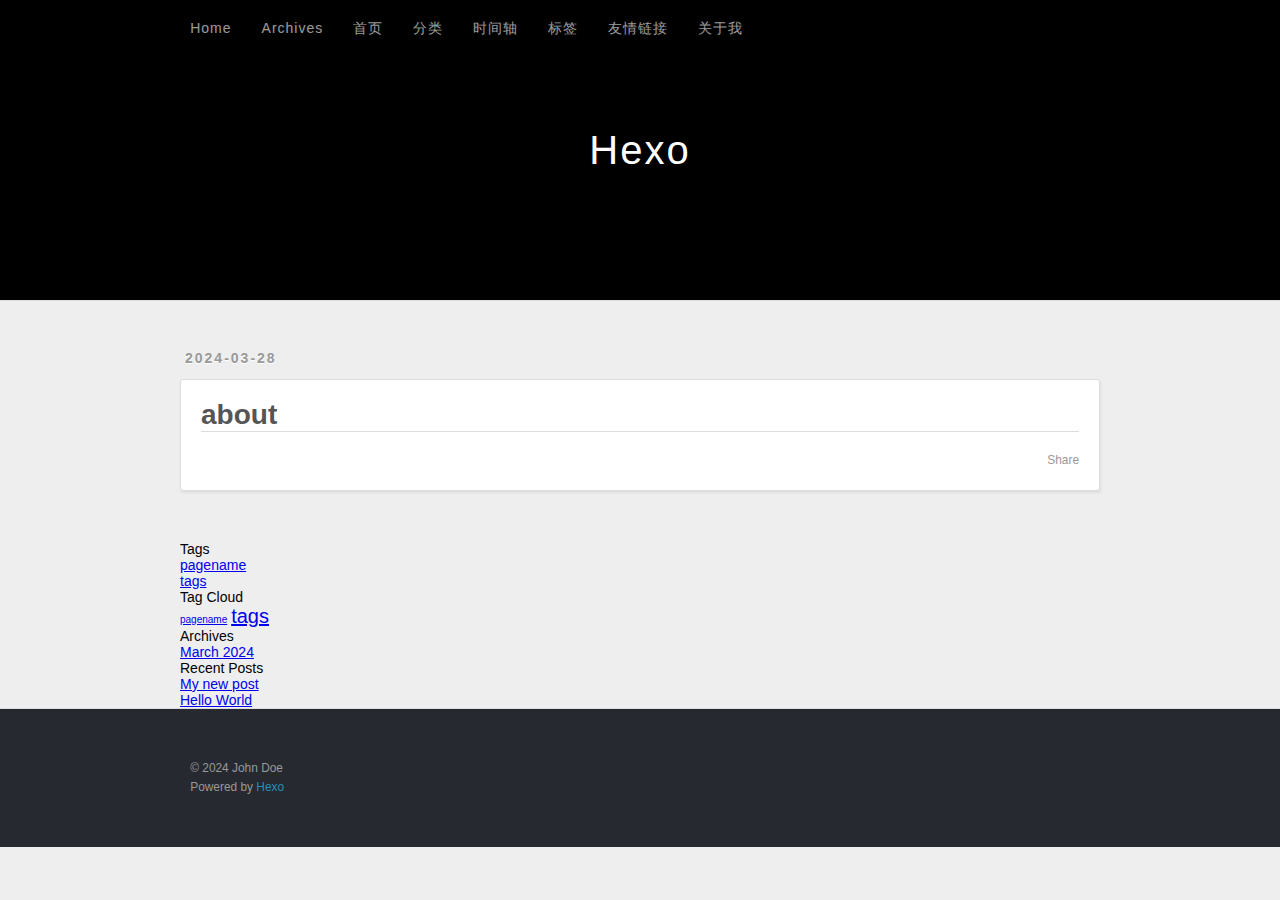
<file: about/index.html>
<!DOCTYPE html>
<html>
<head>
  <meta charset="utf-8">
  
  
  <title>about | Hexo</title>
  <meta name="viewport" content="width=device-width, initial-scale=1, shrink-to-fit=no">
  <meta property="og:type" content="website">
<meta property="og:title" content="about">
<meta property="og:url" content="http://example.com/about/index.html">
<meta property="og:site_name" content="Hexo">
<meta property="og:locale" content="en_US">
<meta property="article:published_time" content="2024-03-28T11:12:11.000Z">
<meta property="article:modified_time" content="2024-03-28T11:13:31.425Z">
<meta property="article:author" content="John Doe">
<meta name="twitter:card" content="summary">
  
    <link rel="alternate" href="/atom.xml" title="Hexo" type="application/atom+xml">
  
  
    <link rel="shortcut icon" href="/favicon.png">
  
  
  
<link rel="stylesheet" href="/css/style.css">

  
    
<link rel="stylesheet" href="/fancybox/jquery.fancybox.min.css">

  
  
<meta name="generator" content="Hexo 7.1.1"></head>

<body>
  <div id="container">
    <div id="wrap">
      <header id="header">
  <div id="banner"></div>
  <div id="header-outer" class="outer">
    <div id="header-title" class="inner">
      <h1 id="logo-wrap">
        <a href="/" id="logo">Hexo</a>
      </h1>
      
    </div>
    <div id="header-inner" class="inner">
      <nav id="main-nav">
        <a id="main-nav-toggle" class="nav-icon"><span class="fa fa-bars"></span></a>
        
          <a class="main-nav-link" href="/">Home</a>
        
          <a class="main-nav-link" href="/archives">Archives</a>
        
          <a class="main-nav-link" href="/%20%7C%7C%20fas%20fas%20fa-home">首页</a>
        
          <a class="main-nav-link" href="/categories/%20%7C%7C%20fas%20fa-folder-open">分类</a>
        
          <a class="main-nav-link" href="/archives/%20%7C%7C%20fas%20fa-archive">时间轴</a>
        
          <a class="main-nav-link" href="/tags/%20%7C%7C%20fas%20fa-tags">标签</a>
        
          <a class="main-nav-link" href="/link/%20%7C%7C%20fas%20fa-link">友情链接</a>
        
          <a class="main-nav-link" href="/about/%20%7C%7C%20fas%20fa-heart">关于我</a>
        
      </nav>
      <nav id="sub-nav">
        
        
          <a class="nav-icon" href="/atom.xml" title="RSS Feed"><span class="fa fa-rss"></span></a>
        
        <a class="nav-icon nav-search-btn" title="Search"><span class="fa fa-search"></span></a>
      </nav>
      <div id="search-form-wrap">
        <form action="//google.com/search" method="get" accept-charset="UTF-8" class="search-form"><input type="search" name="q" class="search-form-input" placeholder="Search"><button type="submit" class="search-form-submit">&#xF002;</button><input type="hidden" name="sitesearch" value="http://example.com"></form>
      </div>
    </div>
  </div>
</header>

      <div class="outer">
        <section id="main"><article id="page-" class="h-entry article article-type-page" itemprop="blogPost" itemscope itemtype="https://schema.org/BlogPosting">
  <div class="article-meta">
    <a href="/about/index.html" class="article-date">
  <time class="dt-published" datetime="2024-03-28T11:12:11.000Z" itemprop="datePublished">2024-03-28</time>
</a>
    
  </div>
  <div class="article-inner">
    
    
      <header class="article-header">
        
  
    <h1 class="p-name article-title" itemprop="headline name">
      about
    </h1>
  

      </header>
    
    <div class="e-content article-entry" itemprop="articleBody">
      
        
      
    </div>
    <footer class="article-footer">
      <a data-url="http://example.com/about/index.html" data-id="club4xz7o0000z03ibm253ydk" data-title="about" class="article-share-link"><span class="fa fa-share">Share</span></a>
      
      
      
    </footer>
  </div>
  
    
  
</article>


</section>
        
          <aside id="sidebar">
  
    

  
    
  <div class="widget-wrap">
    <h3 class="widget-title">Tags</h3>
    <div class="widget">
      <ul class="tag-list" itemprop="keywords"><li class="tag-list-item"><a class="tag-list-link" href="/tags/pagename/" rel="tag">pagename</a></li><li class="tag-list-item"><a class="tag-list-link" href="/tags/tags/" rel="tag">tags</a></li></ul>
    </div>
  </div>


  
    
  <div class="widget-wrap">
    <h3 class="widget-title">Tag Cloud</h3>
    <div class="widget tagcloud">
      <a href="/tags/pagename/" style="font-size: 10px;">pagename</a> <a href="/tags/tags/" style="font-size: 20px;">tags</a>
    </div>
  </div>

  
    
  <div class="widget-wrap">
    <h3 class="widget-title">Archives</h3>
    <div class="widget">
      <ul class="archive-list"><li class="archive-list-item"><a class="archive-list-link" href="/archives/2024/03/">March 2024</a></li></ul>
    </div>
  </div>


  
    
  <div class="widget-wrap">
    <h3 class="widget-title">Recent Posts</h3>
    <div class="widget">
      <ul>
        
          <li>
            <a href="/2024/03/21/My-new-post/">My new post</a>
          </li>
        
          <li>
            <a href="/2024/03/21/hello-world/">Hello World</a>
          </li>
        
      </ul>
    </div>
  </div>

  
</aside>
        
      </div>
      <footer id="footer">
  
  <div class="outer">
    <div id="footer-info" class="inner">
      
      &copy; 2024 John Doe<br>
      Powered by <a href="https://hexo.io/" target="_blank">Hexo</a>
    </div>
  </div>
</footer>

    </div>
    <nav id="mobile-nav">
  
    <a href="/" class="mobile-nav-link">Home</a>
  
    <a href="/archives" class="mobile-nav-link">Archives</a>
  
    <a href="/%20%7C%7C%20fas%20fas%20fa-home" class="mobile-nav-link">首页</a>
  
    <a href="/categories/%20%7C%7C%20fas%20fa-folder-open" class="mobile-nav-link">分类</a>
  
    <a href="/archives/%20%7C%7C%20fas%20fa-archive" class="mobile-nav-link">时间轴</a>
  
    <a href="/tags/%20%7C%7C%20fas%20fa-tags" class="mobile-nav-link">标签</a>
  
    <a href="/link/%20%7C%7C%20fas%20fa-link" class="mobile-nav-link">友情链接</a>
  
    <a href="/about/%20%7C%7C%20fas%20fa-heart" class="mobile-nav-link">关于我</a>
  
</nav>
    


<script src="/js/jquery-3.6.4.min.js"></script>



  
<script src="/fancybox/jquery.fancybox.min.js"></script>




<script src="/js/script.js"></script>





  </div>
</body>
</html>
</file>
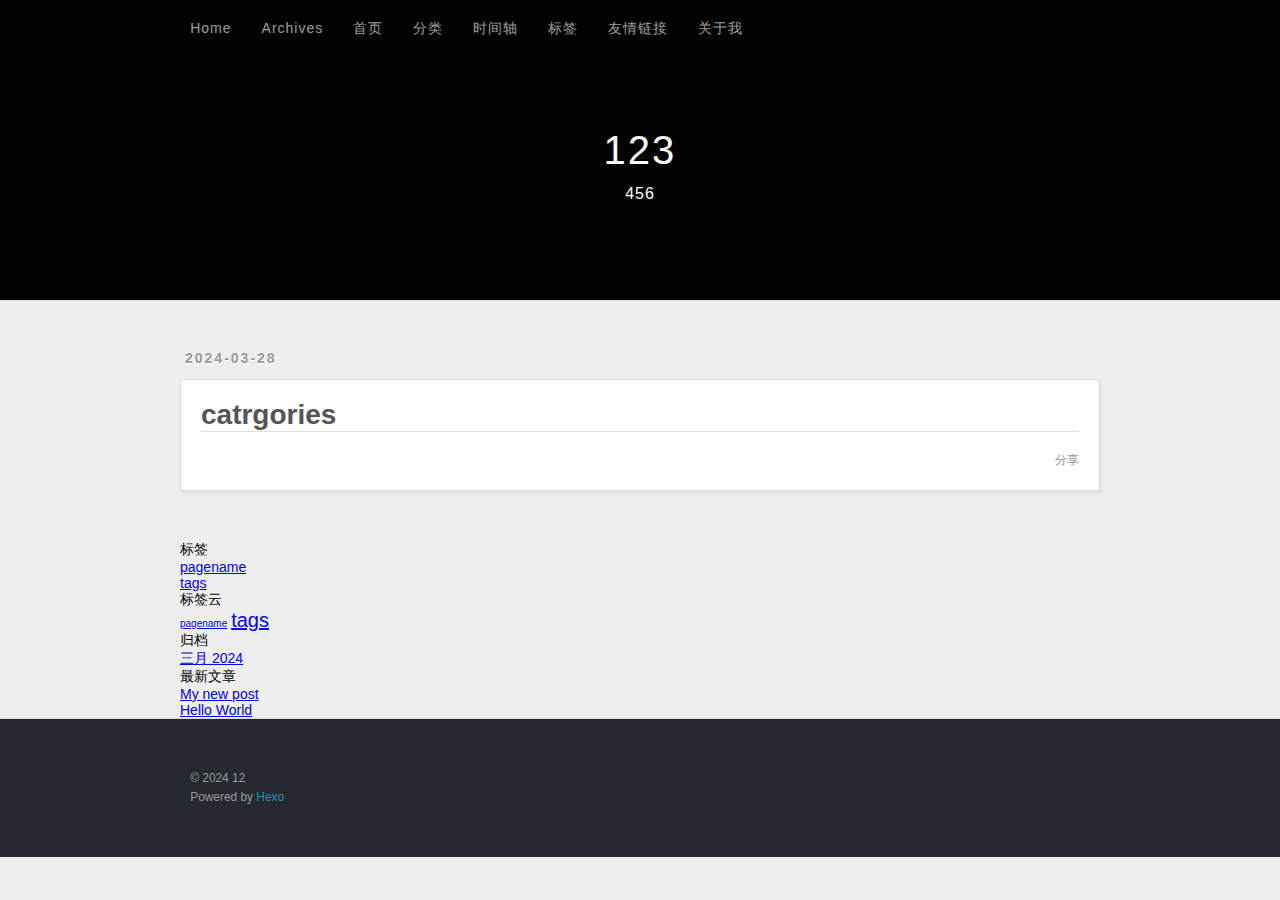
<file: catrgories/index.html>
<!DOCTYPE html>
<html>
<head>
  <meta charset="utf-8">
  
  
  <title>catrgories | 123</title>
  <meta name="viewport" content="width=device-width, initial-scale=1, shrink-to-fit=no">
  <meta name="description" content="789">
<meta property="og:type" content="website">
<meta property="og:title" content="catrgories">
<meta property="og:url" content="http://example.com/catrgories/index.html">
<meta property="og:site_name" content="123">
<meta property="og:description" content="789">
<meta property="og:locale" content="zh_CN">
<meta property="article:published_time" content="2024-03-28T11:11:48.000Z">
<meta property="article:modified_time" content="2024-03-28T11:11:48.170Z">
<meta property="article:author" content="12">
<meta name="twitter:card" content="summary">
  
    <link rel="alternate" href="/atom.xml" title="123" type="application/atom+xml">
  
  
    <link rel="shortcut icon" href="/favicon.png">
  
  
  
<link rel="stylesheet" href="/css/style.css">

  
    
<link rel="stylesheet" href="/fancybox/jquery.fancybox.min.css">

  
  
<meta name="generator" content="Hexo 7.1.1"></head>

<body>
  <div id="container">
    <div id="wrap">
      <header id="header">
  <div id="banner"></div>
  <div id="header-outer" class="outer">
    <div id="header-title" class="inner">
      <h1 id="logo-wrap">
        <a href="/" id="logo">123</a>
      </h1>
      
        <h2 id="subtitle-wrap">
          <a href="/" id="subtitle">456</a>
        </h2>
      
    </div>
    <div id="header-inner" class="inner">
      <nav id="main-nav">
        <a id="main-nav-toggle" class="nav-icon"><span class="fa fa-bars"></span></a>
        
          <a class="main-nav-link" href="/">Home</a>
        
          <a class="main-nav-link" href="/archives">Archives</a>
        
          <a class="main-nav-link" href="/%20%7C%7C%20fas%20fas%20fa-home">首页</a>
        
          <a class="main-nav-link" href="/categories/%20%7C%7C%20fas%20fa-folder-open">分类</a>
        
          <a class="main-nav-link" href="/archives/%20%7C%7C%20fas%20fa-archive">时间轴</a>
        
          <a class="main-nav-link" href="/tags/%20%7C%7C%20fas%20fa-tags">标签</a>
        
          <a class="main-nav-link" href="/link/%20%7C%7C%20fas%20fa-link">友情链接</a>
        
          <a class="main-nav-link" href="/about/%20%7C%7C%20fas%20fa-heart">关于我</a>
        
      </nav>
      <nav id="sub-nav">
        
        
          <a class="nav-icon" href="/atom.xml" title="RSS 订阅"><span class="fa fa-rss"></span></a>
        
        <a class="nav-icon nav-search-btn" title="搜索"><span class="fa fa-search"></span></a>
      </nav>
      <div id="search-form-wrap">
        <form action="//google.com/search" method="get" accept-charset="UTF-8" class="search-form"><input type="search" name="q" class="search-form-input" placeholder="搜索"><button type="submit" class="search-form-submit">&#xF002;</button><input type="hidden" name="sitesearch" value="http://example.com"></form>
      </div>
    </div>
  </div>
</header>

      <div class="outer">
        <section id="main"><article id="page-" class="h-entry article article-type-page" itemprop="blogPost" itemscope itemtype="https://schema.org/BlogPosting">
  <div class="article-meta">
    <a href="/catrgories/index.html" class="article-date">
  <time class="dt-published" datetime="2024-03-28T11:11:48.000Z" itemprop="datePublished">2024-03-28</time>
</a>
    
  </div>
  <div class="article-inner">
    
    
      <header class="article-header">
        
  
    <h1 class="p-name article-title" itemprop="headline name">
      catrgories
    </h1>
  

      </header>
    
    <div class="e-content article-entry" itemprop="articleBody">
      
        
      
    </div>
    <footer class="article-footer">
      <a data-url="http://example.com/catrgories/index.html" data-id="club4xz7t0002z03icw3vfjxr" data-title="catrgories" class="article-share-link"><span class="fa fa-share">分享</span></a>
      
      
      
    </footer>
  </div>
  
    
  
</article>


</section>
        
          <aside id="sidebar">
  
    

  
    
  <div class="widget-wrap">
    <h3 class="widget-title">标签</h3>
    <div class="widget">
      <ul class="tag-list" itemprop="keywords"><li class="tag-list-item"><a class="tag-list-link" href="/tags/pagename/" rel="tag">pagename</a></li><li class="tag-list-item"><a class="tag-list-link" href="/tags/tags/" rel="tag">tags</a></li></ul>
    </div>
  </div>


  
    
  <div class="widget-wrap">
    <h3 class="widget-title">标签云</h3>
    <div class="widget tagcloud">
      <a href="/tags/pagename/" style="font-size: 10px;">pagename</a> <a href="/tags/tags/" style="font-size: 20px;">tags</a>
    </div>
  </div>

  
    
  <div class="widget-wrap">
    <h3 class="widget-title">归档</h3>
    <div class="widget">
      <ul class="archive-list"><li class="archive-list-item"><a class="archive-list-link" href="/archives/2024/03/">三月 2024</a></li></ul>
    </div>
  </div>


  
    
  <div class="widget-wrap">
    <h3 class="widget-title">最新文章</h3>
    <div class="widget">
      <ul>
        
          <li>
            <a href="/2024/03/21/My-new-post/">My new post</a>
          </li>
        
          <li>
            <a href="/2024/03/21/hello-world/">Hello World</a>
          </li>
        
      </ul>
    </div>
  </div>

  
</aside>
        
      </div>
      <footer id="footer">
  
  <div class="outer">
    <div id="footer-info" class="inner">
      
      &copy; 2024 12<br>
      Powered by <a href="https://hexo.io/" target="_blank">Hexo</a>
    </div>
  </div>
</footer>

    </div>
    <nav id="mobile-nav">
  
    <a href="/" class="mobile-nav-link">Home</a>
  
    <a href="/archives" class="mobile-nav-link">Archives</a>
  
    <a href="/%20%7C%7C%20fas%20fas%20fa-home" class="mobile-nav-link">首页</a>
  
    <a href="/categories/%20%7C%7C%20fas%20fa-folder-open" class="mobile-nav-link">分类</a>
  
    <a href="/archives/%20%7C%7C%20fas%20fa-archive" class="mobile-nav-link">时间轴</a>
  
    <a href="/tags/%20%7C%7C%20fas%20fa-tags" class="mobile-nav-link">标签</a>
  
    <a href="/link/%20%7C%7C%20fas%20fa-link" class="mobile-nav-link">友情链接</a>
  
    <a href="/about/%20%7C%7C%20fas%20fa-heart" class="mobile-nav-link">关于我</a>
  
</nav>
    


<script src="/js/jquery-3.6.4.min.js"></script>



  
<script src="/fancybox/jquery.fancybox.min.js"></script>




<script src="/js/script.js"></script>





  </div>
</body>
</html>
</file>
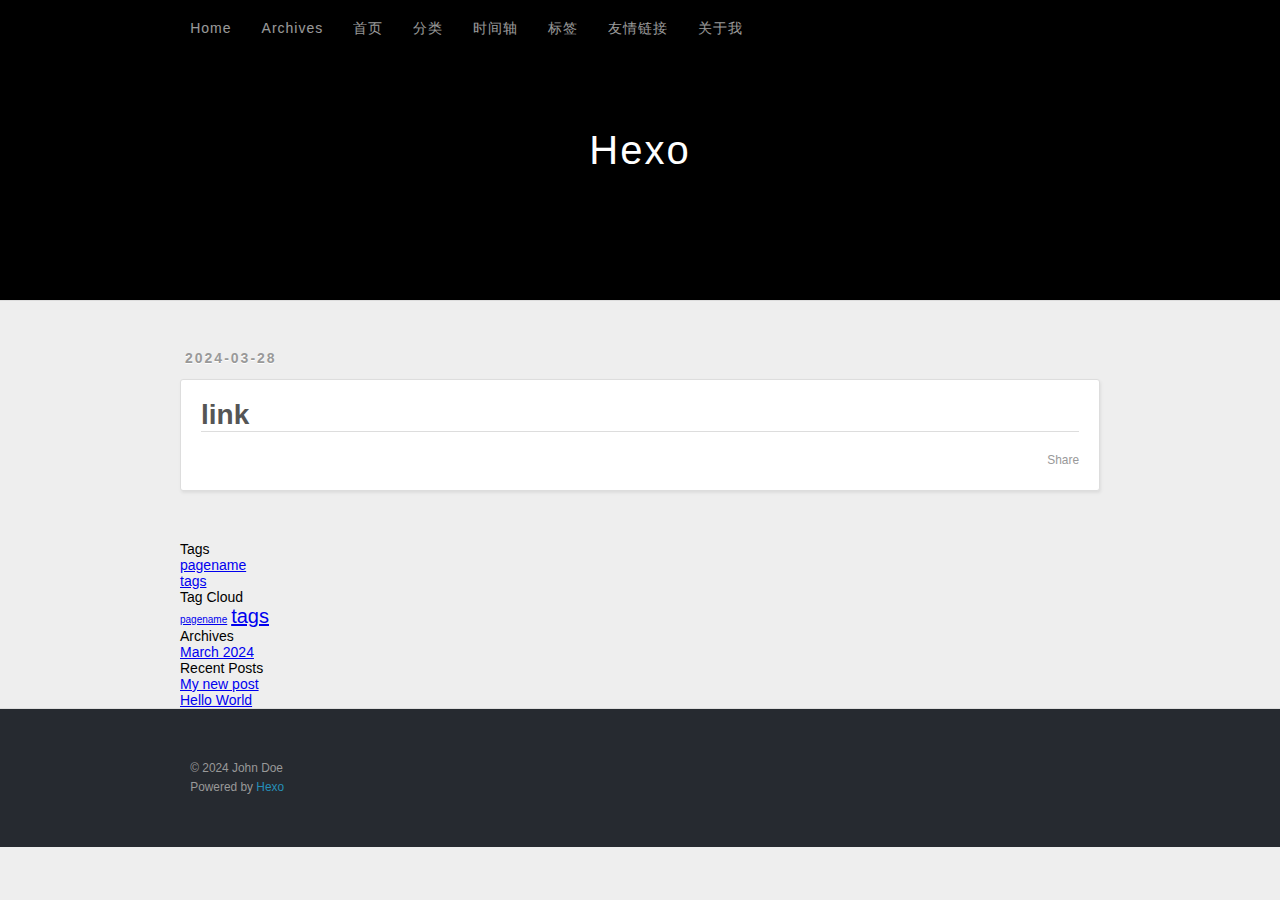
<file: link/index.html>
<!DOCTYPE html>
<html>
<head>
  <meta charset="utf-8">
  
  
  <title>link | Hexo</title>
  <meta name="viewport" content="width=device-width, initial-scale=1, shrink-to-fit=no">
  <meta property="og:type" content="website">
<meta property="og:title" content="link">
<meta property="og:url" content="http://example.com/link/index.html">
<meta property="og:site_name" content="Hexo">
<meta property="og:locale" content="en_US">
<meta property="article:published_time" content="2024-03-28T11:12:06.000Z">
<meta property="article:modified_time" content="2024-03-28T11:12:06.017Z">
<meta property="article:author" content="John Doe">
<meta name="twitter:card" content="summary">
  
    <link rel="alternate" href="/atom.xml" title="Hexo" type="application/atom+xml">
  
  
    <link rel="shortcut icon" href="/favicon.png">
  
  
  
<link rel="stylesheet" href="/css/style.css">

  
    
<link rel="stylesheet" href="/fancybox/jquery.fancybox.min.css">

  
  
<meta name="generator" content="Hexo 7.1.1"></head>

<body>
  <div id="container">
    <div id="wrap">
      <header id="header">
  <div id="banner"></div>
  <div id="header-outer" class="outer">
    <div id="header-title" class="inner">
      <h1 id="logo-wrap">
        <a href="/" id="logo">Hexo</a>
      </h1>
      
    </div>
    <div id="header-inner" class="inner">
      <nav id="main-nav">
        <a id="main-nav-toggle" class="nav-icon"><span class="fa fa-bars"></span></a>
        
          <a class="main-nav-link" href="/">Home</a>
        
          <a class="main-nav-link" href="/archives">Archives</a>
        
          <a class="main-nav-link" href="/%20%7C%7C%20fas%20fas%20fa-home">首页</a>
        
          <a class="main-nav-link" href="/categories/%20%7C%7C%20fas%20fa-folder-open">分类</a>
        
          <a class="main-nav-link" href="/archives/%20%7C%7C%20fas%20fa-archive">时间轴</a>
        
          <a class="main-nav-link" href="/tags/%20%7C%7C%20fas%20fa-tags">标签</a>
        
          <a class="main-nav-link" href="/link/%20%7C%7C%20fas%20fa-link">友情链接</a>
        
          <a class="main-nav-link" href="/about/%20%7C%7C%20fas%20fa-heart">关于我</a>
        
      </nav>
      <nav id="sub-nav">
        
        
          <a class="nav-icon" href="/atom.xml" title="RSS Feed"><span class="fa fa-rss"></span></a>
        
        <a class="nav-icon nav-search-btn" title="Search"><span class="fa fa-search"></span></a>
      </nav>
      <div id="search-form-wrap">
        <form action="//google.com/search" method="get" accept-charset="UTF-8" class="search-form"><input type="search" name="q" class="search-form-input" placeholder="Search"><button type="submit" class="search-form-submit">&#xF002;</button><input type="hidden" name="sitesearch" value="http://example.com"></form>
      </div>
    </div>
  </div>
</header>

      <div class="outer">
        <section id="main"><article id="page-" class="h-entry article article-type-page" itemprop="blogPost" itemscope itemtype="https://schema.org/BlogPosting">
  <div class="article-meta">
    <a href="/link/index.html" class="article-date">
  <time class="dt-published" datetime="2024-03-28T11:12:06.000Z" itemprop="datePublished">2024-03-28</time>
</a>
    
  </div>
  <div class="article-inner">
    
    
      <header class="article-header">
        
  
    <h1 class="p-name article-title" itemprop="headline name">
      link
    </h1>
  

      </header>
    
    <div class="e-content article-entry" itemprop="articleBody">
      
        
      
    </div>
    <footer class="article-footer">
      <a data-url="http://example.com/link/index.html" data-id="club4xz7t0003z03i8rqvcaou" data-title="link" class="article-share-link"><span class="fa fa-share">Share</span></a>
      
      
      
    </footer>
  </div>
  
    
  
</article>


</section>
        
          <aside id="sidebar">
  
    

  
    
  <div class="widget-wrap">
    <h3 class="widget-title">Tags</h3>
    <div class="widget">
      <ul class="tag-list" itemprop="keywords"><li class="tag-list-item"><a class="tag-list-link" href="/tags/pagename/" rel="tag">pagename</a></li><li class="tag-list-item"><a class="tag-list-link" href="/tags/tags/" rel="tag">tags</a></li></ul>
    </div>
  </div>


  
    
  <div class="widget-wrap">
    <h3 class="widget-title">Tag Cloud</h3>
    <div class="widget tagcloud">
      <a href="/tags/pagename/" style="font-size: 10px;">pagename</a> <a href="/tags/tags/" style="font-size: 20px;">tags</a>
    </div>
  </div>

  
    
  <div class="widget-wrap">
    <h3 class="widget-title">Archives</h3>
    <div class="widget">
      <ul class="archive-list"><li class="archive-list-item"><a class="archive-list-link" href="/archives/2024/03/">March 2024</a></li></ul>
    </div>
  </div>


  
    
  <div class="widget-wrap">
    <h3 class="widget-title">Recent Posts</h3>
    <div class="widget">
      <ul>
        
          <li>
            <a href="/2024/03/21/My-new-post/">My new post</a>
          </li>
        
          <li>
            <a href="/2024/03/21/hello-world/">Hello World</a>
          </li>
        
      </ul>
    </div>
  </div>

  
</aside>
        
      </div>
      <footer id="footer">
  
  <div class="outer">
    <div id="footer-info" class="inner">
      
      &copy; 2024 John Doe<br>
      Powered by <a href="https://hexo.io/" target="_blank">Hexo</a>
    </div>
  </div>
</footer>

    </div>
    <nav id="mobile-nav">
  
    <a href="/" class="mobile-nav-link">Home</a>
  
    <a href="/archives" class="mobile-nav-link">Archives</a>
  
    <a href="/%20%7C%7C%20fas%20fas%20fa-home" class="mobile-nav-link">首页</a>
  
    <a href="/categories/%20%7C%7C%20fas%20fa-folder-open" class="mobile-nav-link">分类</a>
  
    <a href="/archives/%20%7C%7C%20fas%20fa-archive" class="mobile-nav-link">时间轴</a>
  
    <a href="/tags/%20%7C%7C%20fas%20fa-tags" class="mobile-nav-link">标签</a>
  
    <a href="/link/%20%7C%7C%20fas%20fa-link" class="mobile-nav-link">友情链接</a>
  
    <a href="/about/%20%7C%7C%20fas%20fa-heart" class="mobile-nav-link">关于我</a>
  
</nav>
    


<script src="/js/jquery-3.6.4.min.js"></script>



  
<script src="/fancybox/jquery.fancybox.min.js"></script>




<script src="/js/script.js"></script>





  </div>
</body>
</html>
</file>
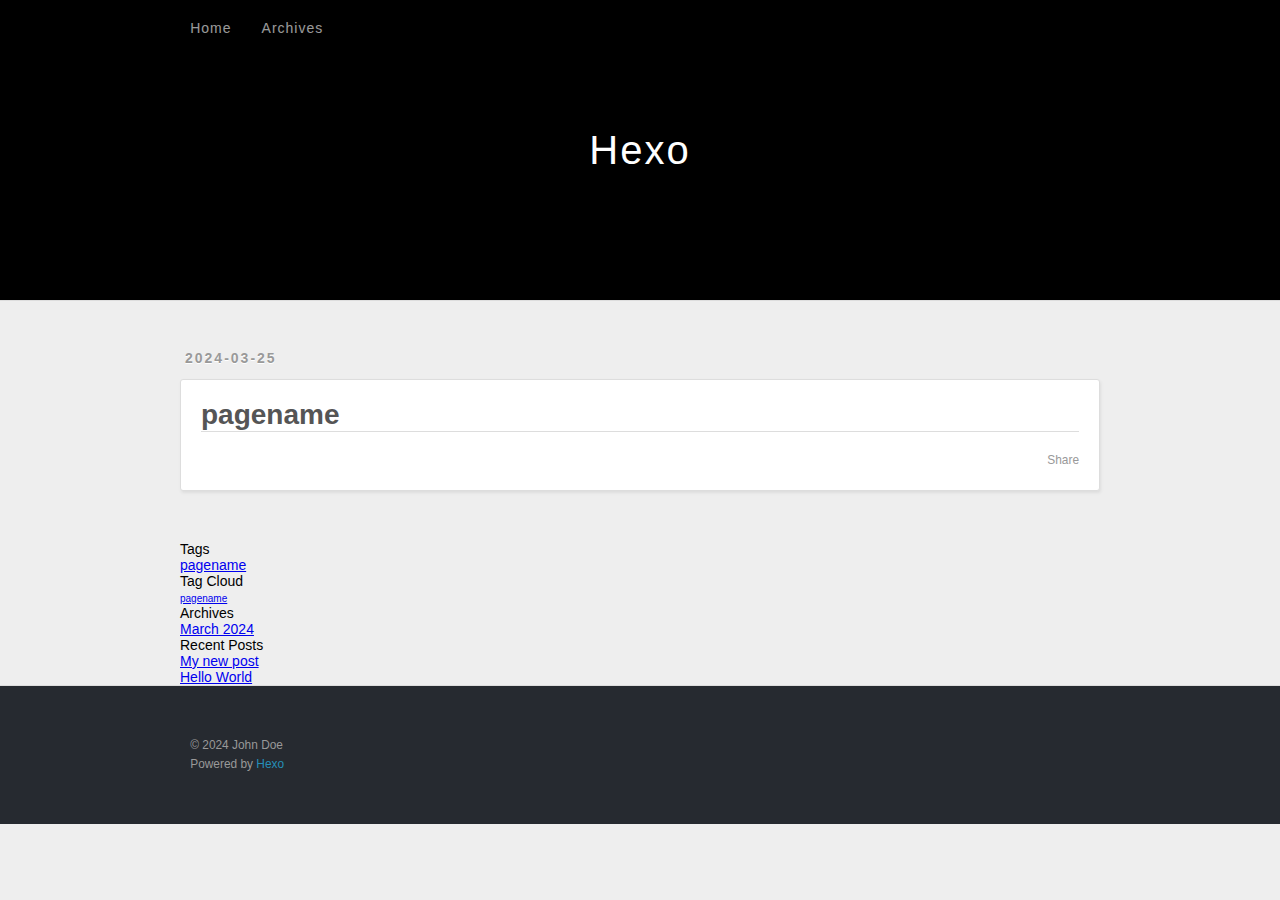
<file: pagename/index.html>
<!DOCTYPE html>
<html>
<head>
  <meta charset="utf-8">
  
  
  <title>pagename | Hexo</title>
  <meta name="viewport" content="width=device-width, initial-scale=1, shrink-to-fit=no">
  <meta property="og:type" content="website">
<meta property="og:title" content="pagename">
<meta property="og:url" content="http://example.com/pagename/index.html">
<meta property="og:site_name" content="Hexo">
<meta property="og:locale" content="en_US">
<meta property="article:published_time" content="2024-03-25T12:28:07.000Z">
<meta property="article:modified_time" content="2024-03-25T12:28:48.364Z">
<meta property="article:author" content="John Doe">
<meta name="twitter:card" content="summary">
  
    <link rel="alternate" href="/atom.xml" title="Hexo" type="application/atom+xml">
  
  
    <link rel="shortcut icon" href="/favicon.png">
  
  
  
<link rel="stylesheet" href="/css/style.css">

  
    
<link rel="stylesheet" href="/fancybox/jquery.fancybox.min.css">

  
  
<meta name="generator" content="Hexo 7.1.1"></head>

<body>
  <div id="container">
    <div id="wrap">
      <header id="header">
  <div id="banner"></div>
  <div id="header-outer" class="outer">
    <div id="header-title" class="inner">
      <h1 id="logo-wrap">
        <a href="/" id="logo">Hexo</a>
      </h1>
      
    </div>
    <div id="header-inner" class="inner">
      <nav id="main-nav">
        <a id="main-nav-toggle" class="nav-icon"><span class="fa fa-bars"></span></a>
        
          <a class="main-nav-link" href="/">Home</a>
        
          <a class="main-nav-link" href="/archives">Archives</a>
        
      </nav>
      <nav id="sub-nav">
        
        
          <a class="nav-icon" href="/atom.xml" title="RSS Feed"><span class="fa fa-rss"></span></a>
        
        <a class="nav-icon nav-search-btn" title="Search"><span class="fa fa-search"></span></a>
      </nav>
      <div id="search-form-wrap">
        <form action="//google.com/search" method="get" accept-charset="UTF-8" class="search-form"><input type="search" name="q" class="search-form-input" placeholder="Search"><button type="submit" class="search-form-submit">&#xF002;</button><input type="hidden" name="sitesearch" value="http://example.com"></form>
      </div>
    </div>
  </div>
</header>

      <div class="outer">
        <section id="main"><article id="page-" class="h-entry article article-type-page" itemprop="blogPost" itemscope itemtype="https://schema.org/BlogPosting">
  <div class="article-meta">
    <a href="/pagename/index.html" class="article-date">
  <time class="dt-published" datetime="2024-03-25T12:28:07.000Z" itemprop="datePublished">2024-03-25</time>
</a>
    
  </div>
  <div class="article-inner">
    
    
      <header class="article-header">
        
  
    <h1 class="p-name article-title" itemprop="headline name">
      pagename
    </h1>
  

      </header>
    
    <div class="e-content article-entry" itemprop="articleBody">
      
        
      
    </div>
    <footer class="article-footer">
      <a data-url="http://example.com/pagename/index.html" data-id="clu6xbt2c0000hs3i1k1rcm6j" data-title="pagename" class="article-share-link"><span class="fa fa-share">Share</span></a>
      
      
      
    </footer>
  </div>
  
    
  
</article>


</section>
        
          <aside id="sidebar">
  
    

  
    
  <div class="widget-wrap">
    <h3 class="widget-title">Tags</h3>
    <div class="widget">
      <ul class="tag-list" itemprop="keywords"><li class="tag-list-item"><a class="tag-list-link" href="/tags/pagename/" rel="tag">pagename</a></li></ul>
    </div>
  </div>


  
    
  <div class="widget-wrap">
    <h3 class="widget-title">Tag Cloud</h3>
    <div class="widget tagcloud">
      <a href="/tags/pagename/" style="font-size: 10px;">pagename</a>
    </div>
  </div>

  
    
  <div class="widget-wrap">
    <h3 class="widget-title">Archives</h3>
    <div class="widget">
      <ul class="archive-list"><li class="archive-list-item"><a class="archive-list-link" href="/archives/2024/03/">March 2024</a></li></ul>
    </div>
  </div>


  
    
  <div class="widget-wrap">
    <h3 class="widget-title">Recent Posts</h3>
    <div class="widget">
      <ul>
        
          <li>
            <a href="/2024/03/21/My-new-post/">My new post</a>
          </li>
        
          <li>
            <a href="/2024/03/21/hello-world/">Hello World</a>
          </li>
        
      </ul>
    </div>
  </div>

  
</aside>
        
      </div>
      <footer id="footer">
  
  <div class="outer">
    <div id="footer-info" class="inner">
      
      &copy; 2024 John Doe<br>
      Powered by <a href="https://hexo.io/" target="_blank">Hexo</a>
    </div>
  </div>
</footer>

    </div>
    <nav id="mobile-nav">
  
    <a href="/" class="mobile-nav-link">Home</a>
  
    <a href="/archives" class="mobile-nav-link">Archives</a>
  
</nav>
    


<script src="/js/jquery-3.6.4.min.js"></script>



  
<script src="/fancybox/jquery.fancybox.min.js"></script>




<script src="/js/script.js"></script>





  </div>
</body>
</html>
</file>
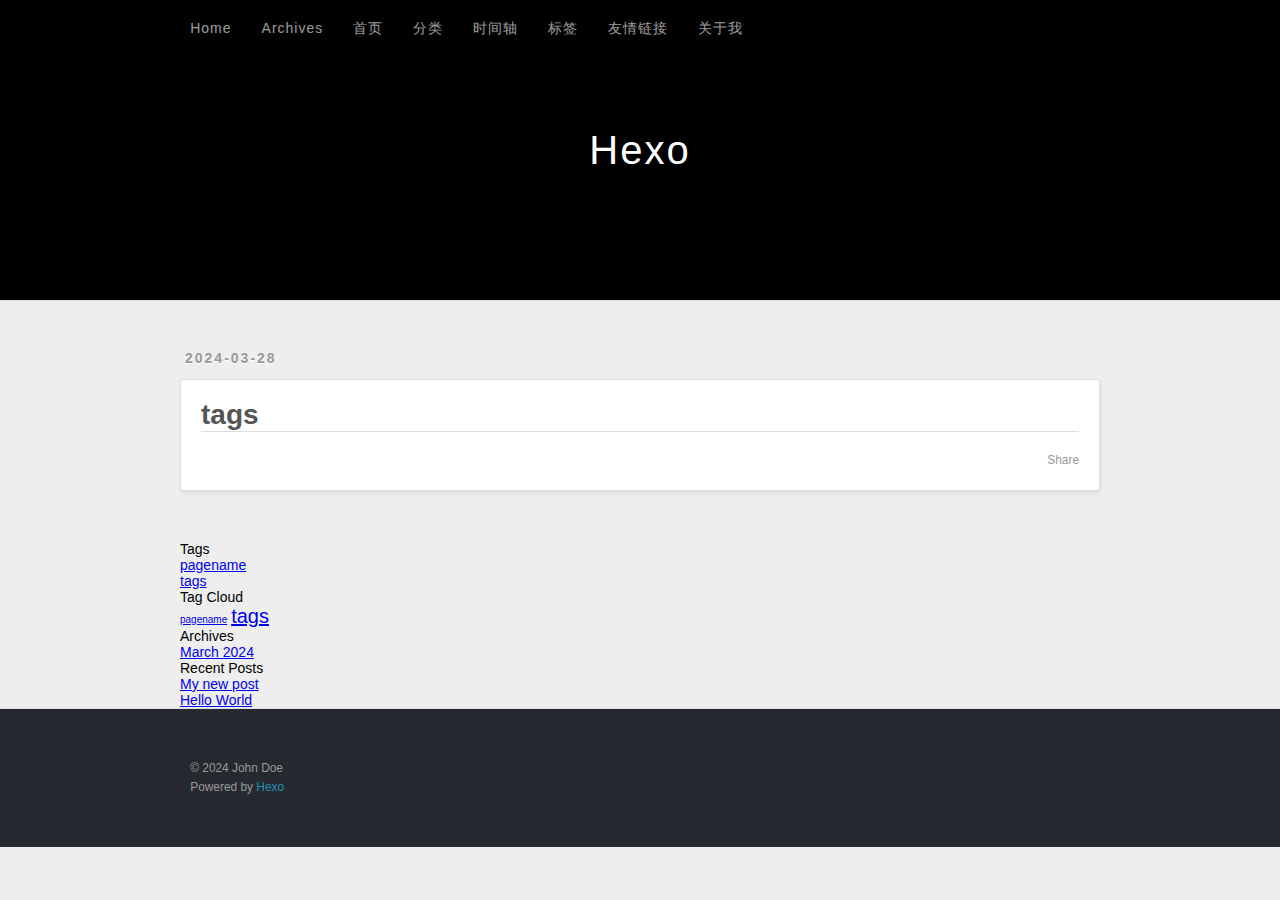
<file: tags/index.html>
<!DOCTYPE html>
<html>
<head>
  <meta charset="utf-8">
  
  
  <title>tags | Hexo</title>
  <meta name="viewport" content="width=device-width, initial-scale=1, shrink-to-fit=no">
  <meta property="og:type" content="website">
<meta property="og:title" content="tags">
<meta property="og:url" content="http://example.com/tags/index.html">
<meta property="og:site_name" content="Hexo">
<meta property="og:locale" content="en_US">
<meta property="article:published_time" content="2024-03-28T11:12:01.000Z">
<meta property="article:modified_time" content="2024-03-28T11:12:01.818Z">
<meta property="article:author" content="John Doe">
<meta name="twitter:card" content="summary">
  
    <link rel="alternate" href="/atom.xml" title="Hexo" type="application/atom+xml">
  
  
    <link rel="shortcut icon" href="/favicon.png">
  
  
  
<link rel="stylesheet" href="/css/style.css">

  
    
<link rel="stylesheet" href="/fancybox/jquery.fancybox.min.css">

  
  
<meta name="generator" content="Hexo 7.1.1"></head>

<body>
  <div id="container">
    <div id="wrap">
      <header id="header">
  <div id="banner"></div>
  <div id="header-outer" class="outer">
    <div id="header-title" class="inner">
      <h1 id="logo-wrap">
        <a href="/" id="logo">Hexo</a>
      </h1>
      
    </div>
    <div id="header-inner" class="inner">
      <nav id="main-nav">
        <a id="main-nav-toggle" class="nav-icon"><span class="fa fa-bars"></span></a>
        
          <a class="main-nav-link" href="/">Home</a>
        
          <a class="main-nav-link" href="/archives">Archives</a>
        
          <a class="main-nav-link" href="/%20%7C%7C%20fas%20fas%20fa-home">首页</a>
        
          <a class="main-nav-link" href="/categories/%20%7C%7C%20fas%20fa-folder-open">分类</a>
        
          <a class="main-nav-link" href="/archives/%20%7C%7C%20fas%20fa-archive">时间轴</a>
        
          <a class="main-nav-link" href="/tags/%20%7C%7C%20fas%20fa-tags">标签</a>
        
          <a class="main-nav-link" href="/link/%20%7C%7C%20fas%20fa-link">友情链接</a>
        
          <a class="main-nav-link" href="/about/%20%7C%7C%20fas%20fa-heart">关于我</a>
        
      </nav>
      <nav id="sub-nav">
        
        
          <a class="nav-icon" href="/atom.xml" title="RSS Feed"><span class="fa fa-rss"></span></a>
        
        <a class="nav-icon nav-search-btn" title="Search"><span class="fa fa-search"></span></a>
      </nav>
      <div id="search-form-wrap">
        <form action="//google.com/search" method="get" accept-charset="UTF-8" class="search-form"><input type="search" name="q" class="search-form-input" placeholder="Search"><button type="submit" class="search-form-submit">&#xF002;</button><input type="hidden" name="sitesearch" value="http://example.com"></form>
      </div>
    </div>
  </div>
</header>

      <div class="outer">
        <section id="main"><article id="page-" class="h-entry article article-type-page" itemprop="blogPost" itemscope itemtype="https://schema.org/BlogPosting">
  <div class="article-meta">
    <a href="/tags/index.html" class="article-date">
  <time class="dt-published" datetime="2024-03-28T11:12:01.000Z" itemprop="datePublished">2024-03-28</time>
</a>
    
  </div>
  <div class="article-inner">
    
    
      <header class="article-header">
        
  
    <h1 class="p-name article-title" itemprop="headline name">
      tags
    </h1>
  

      </header>
    
    <div class="e-content article-entry" itemprop="articleBody">
      
        
      
    </div>
    <footer class="article-footer">
      <a data-url="http://example.com/tags/index.html" data-id="club4xz7u0004z03i5kf12idz" data-title="tags" class="article-share-link"><span class="fa fa-share">Share</span></a>
      
      
      
    </footer>
  </div>
  
    
  
</article>


</section>
        
          <aside id="sidebar">
  
    

  
    
  <div class="widget-wrap">
    <h3 class="widget-title">Tags</h3>
    <div class="widget">
      <ul class="tag-list" itemprop="keywords"><li class="tag-list-item"><a class="tag-list-link" href="/tags/pagename/" rel="tag">pagename</a></li><li class="tag-list-item"><a class="tag-list-link" href="/tags/tags/" rel="tag">tags</a></li></ul>
    </div>
  </div>


  
    
  <div class="widget-wrap">
    <h3 class="widget-title">Tag Cloud</h3>
    <div class="widget tagcloud">
      <a href="/tags/pagename/" style="font-size: 10px;">pagename</a> <a href="/tags/tags/" style="font-size: 20px;">tags</a>
    </div>
  </div>

  
    
  <div class="widget-wrap">
    <h3 class="widget-title">Archives</h3>
    <div class="widget">
      <ul class="archive-list"><li class="archive-list-item"><a class="archive-list-link" href="/archives/2024/03/">March 2024</a></li></ul>
    </div>
  </div>


  
    
  <div class="widget-wrap">
    <h3 class="widget-title">Recent Posts</h3>
    <div class="widget">
      <ul>
        
          <li>
            <a href="/2024/03/21/My-new-post/">My new post</a>
          </li>
        
          <li>
            <a href="/2024/03/21/hello-world/">Hello World</a>
          </li>
        
      </ul>
    </div>
  </div>

  
</aside>
        
      </div>
      <footer id="footer">
  
  <div class="outer">
    <div id="footer-info" class="inner">
      
      &copy; 2024 John Doe<br>
      Powered by <a href="https://hexo.io/" target="_blank">Hexo</a>
    </div>
  </div>
</footer>

    </div>
    <nav id="mobile-nav">
  
    <a href="/" class="mobile-nav-link">Home</a>
  
    <a href="/archives" class="mobile-nav-link">Archives</a>
  
    <a href="/%20%7C%7C%20fas%20fas%20fa-home" class="mobile-nav-link">首页</a>
  
    <a href="/categories/%20%7C%7C%20fas%20fa-folder-open" class="mobile-nav-link">分类</a>
  
    <a href="/archives/%20%7C%7C%20fas%20fa-archive" class="mobile-nav-link">时间轴</a>
  
    <a href="/tags/%20%7C%7C%20fas%20fa-tags" class="mobile-nav-link">标签</a>
  
    <a href="/link/%20%7C%7C%20fas%20fa-link" class="mobile-nav-link">友情链接</a>
  
    <a href="/about/%20%7C%7C%20fas%20fa-heart" class="mobile-nav-link">关于我</a>
  
</nav>
    


<script src="/js/jquery-3.6.4.min.js"></script>



  
<script src="/fancybox/jquery.fancybox.min.js"></script>




<script src="/js/script.js"></script>





  </div>
</body>
</html>
</file>
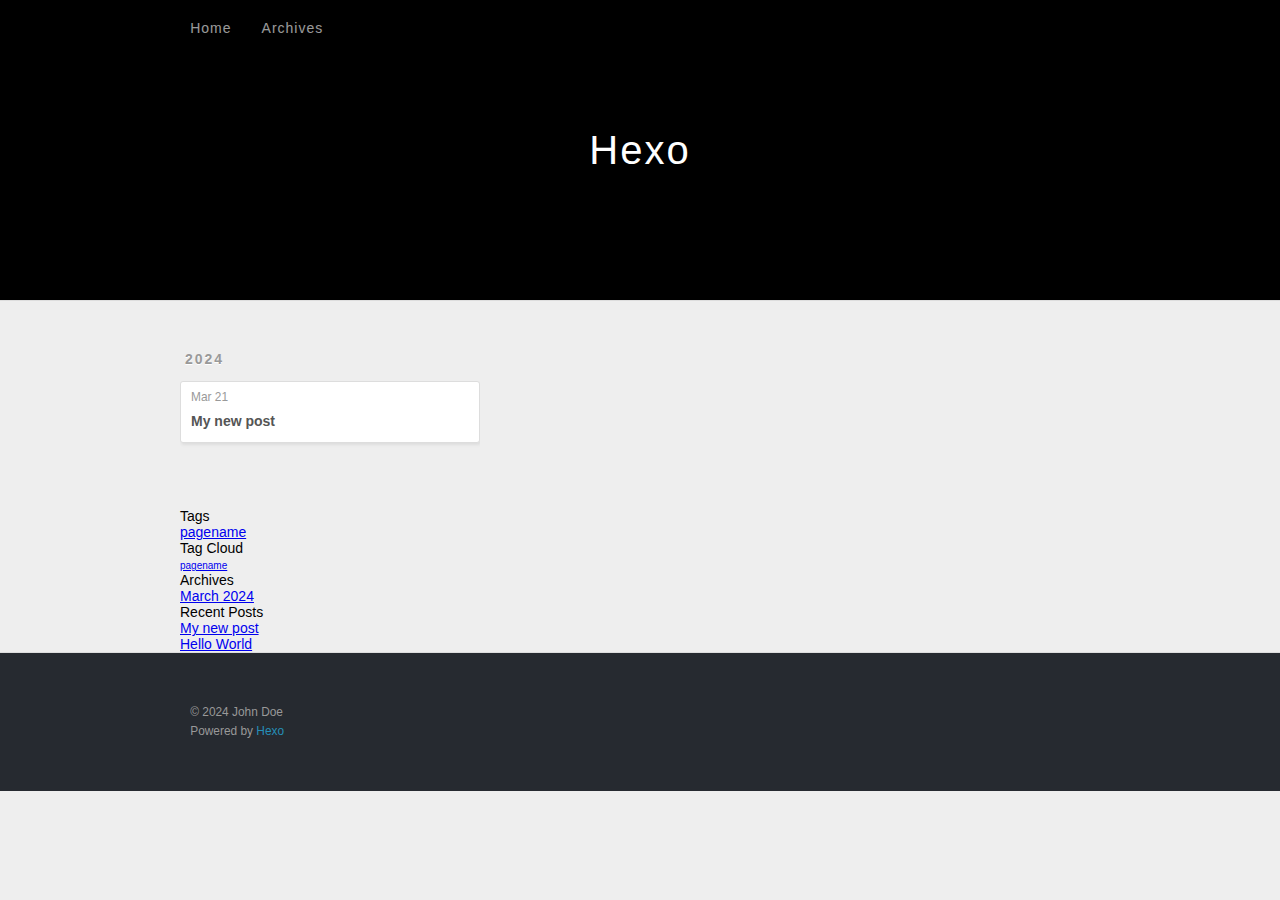
<file: tags/pagename/index.html>
<!DOCTYPE html>
<html>
<head>
  <meta charset="utf-8">
  
  
  <title>Tag: pagename | Hexo</title>
  <meta name="viewport" content="width=device-width, initial-scale=1, shrink-to-fit=no">
  <meta property="og:type" content="website">
<meta property="og:title" content="Hexo">
<meta property="og:url" content="http://example.com/tags/pagename/index.html">
<meta property="og:site_name" content="Hexo">
<meta property="og:locale" content="en_US">
<meta property="article:author" content="John Doe">
<meta name="twitter:card" content="summary">
  
    <link rel="alternate" href="/atom.xml" title="Hexo" type="application/atom+xml">
  
  
    <link rel="shortcut icon" href="/favicon.png">
  
  
  
<link rel="stylesheet" href="/css/style.css">

  
    
<link rel="stylesheet" href="/fancybox/jquery.fancybox.min.css">

  
  
<meta name="generator" content="Hexo 7.1.1"></head>

<body>
  <div id="container">
    <div id="wrap">
      <header id="header">
  <div id="banner"></div>
  <div id="header-outer" class="outer">
    <div id="header-title" class="inner">
      <h1 id="logo-wrap">
        <a href="/" id="logo">Hexo</a>
      </h1>
      
    </div>
    <div id="header-inner" class="inner">
      <nav id="main-nav">
        <a id="main-nav-toggle" class="nav-icon"><span class="fa fa-bars"></span></a>
        
          <a class="main-nav-link" href="/">Home</a>
        
          <a class="main-nav-link" href="/archives">Archives</a>
        
      </nav>
      <nav id="sub-nav">
        
        
          <a class="nav-icon" href="/atom.xml" title="RSS Feed"><span class="fa fa-rss"></span></a>
        
        <a class="nav-icon nav-search-btn" title="Search"><span class="fa fa-search"></span></a>
      </nav>
      <div id="search-form-wrap">
        <form action="//google.com/search" method="get" accept-charset="UTF-8" class="search-form"><input type="search" name="q" class="search-form-input" placeholder="Search"><button type="submit" class="search-form-submit">&#xF002;</button><input type="hidden" name="sitesearch" value="http://example.com"></form>
      </div>
    </div>
  </div>
</header>

      <div class="outer">
        <section id="main">
  
  
    
    
      
      
      <section class="archives-wrap">
        <div class="archive-year-wrap">
          <a href="/archives/2024" class="archive-year">2024</a>
        </div>
        <div class="archives">
    
    <article class="archive-article archive-type-post">
  <div class="archive-article-inner">
    <header class="archive-article-header">
      <a href="/2024/03/21/My-new-post/" class="archive-article-date">
  <time class="dt-published" datetime="2024-03-21T13:07:58.000Z" itemprop="datePublished">Mar 21</time>
</a>
      
  
    <h1 itemprop="name">
      <a class="archive-article-title" href="/2024/03/21/My-new-post/">My new post</a>
    </h1>
  

    </header>
  </div>
</article>
  
  
    </div></section>
  


</section>
        
          <aside id="sidebar">
  
    

  
    
  <div class="widget-wrap">
    <h3 class="widget-title">Tags</h3>
    <div class="widget">
      <ul class="tag-list" itemprop="keywords"><li class="tag-list-item"><a class="tag-list-link" href="/tags/pagename/" rel="tag">pagename</a></li></ul>
    </div>
  </div>


  
    
  <div class="widget-wrap">
    <h3 class="widget-title">Tag Cloud</h3>
    <div class="widget tagcloud">
      <a href="/tags/pagename/" style="font-size: 10px;">pagename</a>
    </div>
  </div>

  
    
  <div class="widget-wrap">
    <h3 class="widget-title">Archives</h3>
    <div class="widget">
      <ul class="archive-list"><li class="archive-list-item"><a class="archive-list-link" href="/archives/2024/03/">March 2024</a></li></ul>
    </div>
  </div>


  
    
  <div class="widget-wrap">
    <h3 class="widget-title">Recent Posts</h3>
    <div class="widget">
      <ul>
        
          <li>
            <a href="/2024/03/21/My-new-post/">My new post</a>
          </li>
        
          <li>
            <a href="/2024/03/21/hello-world/">Hello World</a>
          </li>
        
      </ul>
    </div>
  </div>

  
</aside>
        
      </div>
      <footer id="footer">
  
  <div class="outer">
    <div id="footer-info" class="inner">
      
      &copy; 2024 John Doe<br>
      Powered by <a href="https://hexo.io/" target="_blank">Hexo</a>
    </div>
  </div>
</footer>

    </div>
    <nav id="mobile-nav">
  
    <a href="/" class="mobile-nav-link">Home</a>
  
    <a href="/archives" class="mobile-nav-link">Archives</a>
  
</nav>
    


<script src="/js/jquery-3.6.4.min.js"></script>



  
<script src="/fancybox/jquery.fancybox.min.js"></script>




<script src="/js/script.js"></script>





  </div>
</body>
</html>
</file>
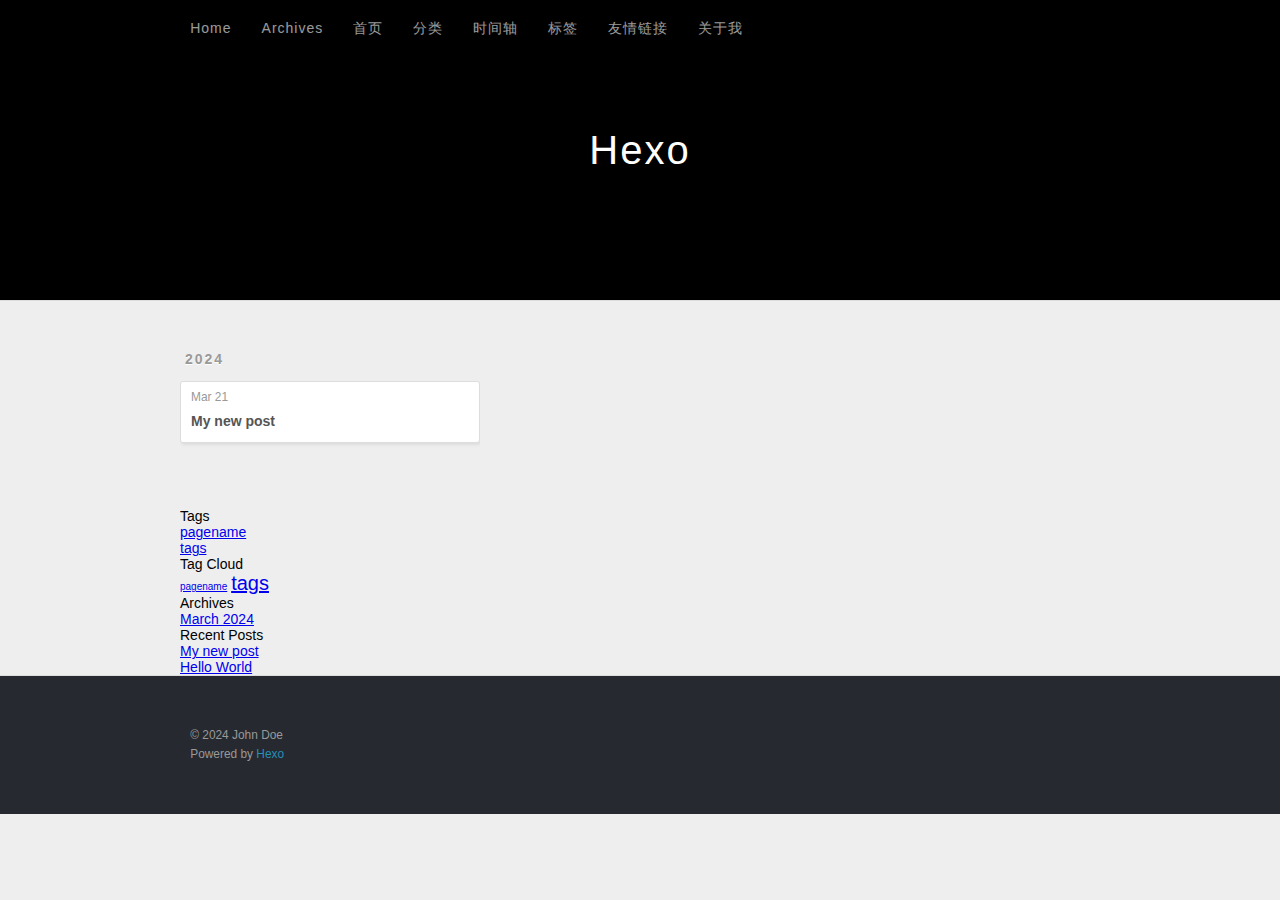
<file: tags/tags/index.html>
<!DOCTYPE html>
<html>
<head>
  <meta charset="utf-8">
  
  
  <title>Tag: tags | Hexo</title>
  <meta name="viewport" content="width=device-width, initial-scale=1, shrink-to-fit=no">
  <meta property="og:type" content="website">
<meta property="og:title" content="Hexo">
<meta property="og:url" content="http://example.com/tags/tags/index.html">
<meta property="og:site_name" content="Hexo">
<meta property="og:locale" content="en_US">
<meta property="article:author" content="John Doe">
<meta name="twitter:card" content="summary">
  
    <link rel="alternate" href="/atom.xml" title="Hexo" type="application/atom+xml">
  
  
    <link rel="shortcut icon" href="/favicon.png">
  
  
  
<link rel="stylesheet" href="/css/style.css">

  
    
<link rel="stylesheet" href="/fancybox/jquery.fancybox.min.css">

  
  
<meta name="generator" content="Hexo 7.1.1"></head>

<body>
  <div id="container">
    <div id="wrap">
      <header id="header">
  <div id="banner"></div>
  <div id="header-outer" class="outer">
    <div id="header-title" class="inner">
      <h1 id="logo-wrap">
        <a href="/" id="logo">Hexo</a>
      </h1>
      
    </div>
    <div id="header-inner" class="inner">
      <nav id="main-nav">
        <a id="main-nav-toggle" class="nav-icon"><span class="fa fa-bars"></span></a>
        
          <a class="main-nav-link" href="/">Home</a>
        
          <a class="main-nav-link" href="/archives">Archives</a>
        
          <a class="main-nav-link" href="/%20%7C%7C%20fas%20fas%20fa-home">首页</a>
        
          <a class="main-nav-link" href="/categories/%20%7C%7C%20fas%20fa-folder-open">分类</a>
        
          <a class="main-nav-link" href="/archives/%20%7C%7C%20fas%20fa-archive">时间轴</a>
        
          <a class="main-nav-link" href="/tags/%20%7C%7C%20fas%20fa-tags">标签</a>
        
          <a class="main-nav-link" href="/link/%20%7C%7C%20fas%20fa-link">友情链接</a>
        
          <a class="main-nav-link" href="/about/%20%7C%7C%20fas%20fa-heart">关于我</a>
        
      </nav>
      <nav id="sub-nav">
        
        
          <a class="nav-icon" href="/atom.xml" title="RSS Feed"><span class="fa fa-rss"></span></a>
        
        <a class="nav-icon nav-search-btn" title="Search"><span class="fa fa-search"></span></a>
      </nav>
      <div id="search-form-wrap">
        <form action="//google.com/search" method="get" accept-charset="UTF-8" class="search-form"><input type="search" name="q" class="search-form-input" placeholder="Search"><button type="submit" class="search-form-submit">&#xF002;</button><input type="hidden" name="sitesearch" value="http://example.com"></form>
      </div>
    </div>
  </div>
</header>

      <div class="outer">
        <section id="main">
  
  
    
    
      
      
      <section class="archives-wrap">
        <div class="archive-year-wrap">
          <a href="/archives/2024" class="archive-year">2024</a>
        </div>
        <div class="archives">
    
    <article class="archive-article archive-type-post">
  <div class="archive-article-inner">
    <header class="archive-article-header">
      <a href="/2024/03/21/My-new-post/" class="archive-article-date">
  <time class="dt-published" datetime="2024-03-21T13:07:58.000Z" itemprop="datePublished">Mar 21</time>
</a>
      
  
    <h1 itemprop="name">
      <a class="archive-article-title" href="/2024/03/21/My-new-post/">My new post</a>
    </h1>
  

    </header>
  </div>
</article>
  
  
    </div></section>
  


</section>
        
          <aside id="sidebar">
  
    

  
    
  <div class="widget-wrap">
    <h3 class="widget-title">Tags</h3>
    <div class="widget">
      <ul class="tag-list" itemprop="keywords"><li class="tag-list-item"><a class="tag-list-link" href="/tags/pagename/" rel="tag">pagename</a></li><li class="tag-list-item"><a class="tag-list-link" href="/tags/tags/" rel="tag">tags</a></li></ul>
    </div>
  </div>


  
    
  <div class="widget-wrap">
    <h3 class="widget-title">Tag Cloud</h3>
    <div class="widget tagcloud">
      <a href="/tags/pagename/" style="font-size: 10px;">pagename</a> <a href="/tags/tags/" style="font-size: 20px;">tags</a>
    </div>
  </div>

  
    
  <div class="widget-wrap">
    <h3 class="widget-title">Archives</h3>
    <div class="widget">
      <ul class="archive-list"><li class="archive-list-item"><a class="archive-list-link" href="/archives/2024/03/">March 2024</a></li></ul>
    </div>
  </div>


  
    
  <div class="widget-wrap">
    <h3 class="widget-title">Recent Posts</h3>
    <div class="widget">
      <ul>
        
          <li>
            <a href="/2024/03/21/My-new-post/">My new post</a>
          </li>
        
          <li>
            <a href="/2024/03/21/hello-world/">Hello World</a>
          </li>
        
      </ul>
    </div>
  </div>

  
</aside>
        
      </div>
      <footer id="footer">
  
  <div class="outer">
    <div id="footer-info" class="inner">
      
      &copy; 2024 John Doe<br>
      Powered by <a href="https://hexo.io/" target="_blank">Hexo</a>
    </div>
  </div>
</footer>

    </div>
    <nav id="mobile-nav">
  
    <a href="/" class="mobile-nav-link">Home</a>
  
    <a href="/archives" class="mobile-nav-link">Archives</a>
  
    <a href="/%20%7C%7C%20fas%20fas%20fa-home" class="mobile-nav-link">首页</a>
  
    <a href="/categories/%20%7C%7C%20fas%20fa-folder-open" class="mobile-nav-link">分类</a>
  
    <a href="/archives/%20%7C%7C%20fas%20fa-archive" class="mobile-nav-link">时间轴</a>
  
    <a href="/tags/%20%7C%7C%20fas%20fa-tags" class="mobile-nav-link">标签</a>
  
    <a href="/link/%20%7C%7C%20fas%20fa-link" class="mobile-nav-link">友情链接</a>
  
    <a href="/about/%20%7C%7C%20fas%20fa-heart" class="mobile-nav-link">关于我</a>
  
</nav>
    


<script src="/js/jquery-3.6.4.min.js"></script>



  
<script src="/fancybox/jquery.fancybox.min.js"></script>




<script src="/js/script.js"></script>





  </div>
</body>
</html>
</file>
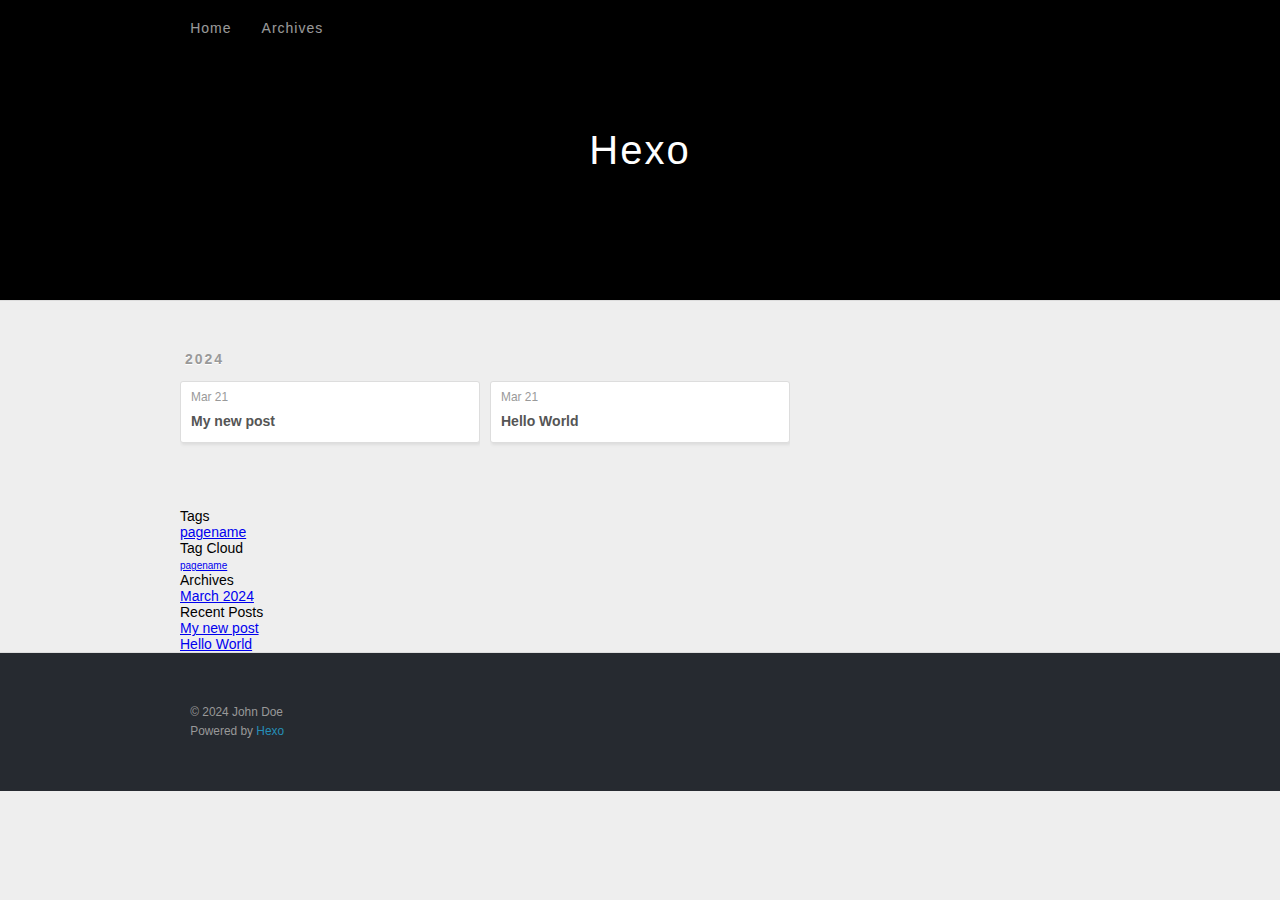
<file: archives/2024/03/index.html>
<!DOCTYPE html>
<html>
<head>
  <meta charset="utf-8">
  
  
  <title>Archives: 2024/3 | Hexo</title>
  <meta name="viewport" content="width=device-width, initial-scale=1, shrink-to-fit=no">
  <meta property="og:type" content="website">
<meta property="og:title" content="Hexo">
<meta property="og:url" content="http://example.com/archives/2024/03/index.html">
<meta property="og:site_name" content="Hexo">
<meta property="og:locale" content="en_US">
<meta property="article:author" content="John Doe">
<meta name="twitter:card" content="summary">
  
    <link rel="alternate" href="/atom.xml" title="Hexo" type="application/atom+xml">
  
  
    <link rel="shortcut icon" href="/favicon.png">
  
  
  
<link rel="stylesheet" href="/css/style.css">

  
    
<link rel="stylesheet" href="/fancybox/jquery.fancybox.min.css">

  
  
<meta name="generator" content="Hexo 7.1.1"></head>

<body>
  <div id="container">
    <div id="wrap">
      <header id="header">
  <div id="banner"></div>
  <div id="header-outer" class="outer">
    <div id="header-title" class="inner">
      <h1 id="logo-wrap">
        <a href="/" id="logo">Hexo</a>
      </h1>
      
    </div>
    <div id="header-inner" class="inner">
      <nav id="main-nav">
        <a id="main-nav-toggle" class="nav-icon"><span class="fa fa-bars"></span></a>
        
          <a class="main-nav-link" href="/">Home</a>
        
          <a class="main-nav-link" href="/archives">Archives</a>
        
      </nav>
      <nav id="sub-nav">
        
        
          <a class="nav-icon" href="/atom.xml" title="RSS Feed"><span class="fa fa-rss"></span></a>
        
        <a class="nav-icon nav-search-btn" title="Search"><span class="fa fa-search"></span></a>
      </nav>
      <div id="search-form-wrap">
        <form action="//google.com/search" method="get" accept-charset="UTF-8" class="search-form"><input type="search" name="q" class="search-form-input" placeholder="Search"><button type="submit" class="search-form-submit">&#xF002;</button><input type="hidden" name="sitesearch" value="http://example.com"></form>
      </div>
    </div>
  </div>
</header>

      <div class="outer">
        <section id="main">
  
  
    
    
      
      
      <section class="archives-wrap">
        <div class="archive-year-wrap">
          <a href="/archives/2024" class="archive-year">2024</a>
        </div>
        <div class="archives">
    
    <article class="archive-article archive-type-post">
  <div class="archive-article-inner">
    <header class="archive-article-header">
      <a href="/2024/03/21/My-new-post/" class="archive-article-date">
  <time class="dt-published" datetime="2024-03-21T13:07:58.000Z" itemprop="datePublished">Mar 21</time>
</a>
      
  
    <h1 itemprop="name">
      <a class="archive-article-title" href="/2024/03/21/My-new-post/">My new post</a>
    </h1>
  

    </header>
  </div>
</article>
  
    
    
    <article class="archive-article archive-type-post">
  <div class="archive-article-inner">
    <header class="archive-article-header">
      <a href="/2024/03/21/hello-world/" class="archive-article-date">
  <time class="dt-published" datetime="2024-03-21T13:05:26.768Z" itemprop="datePublished">Mar 21</time>
</a>
      
  
    <h1 itemprop="name">
      <a class="archive-article-title" href="/2024/03/21/hello-world/">Hello World</a>
    </h1>
  

    </header>
  </div>
</article>
  
  
    </div></section>
  


</section>
        
          <aside id="sidebar">
  
    

  
    
  <div class="widget-wrap">
    <h3 class="widget-title">Tags</h3>
    <div class="widget">
      <ul class="tag-list" itemprop="keywords"><li class="tag-list-item"><a class="tag-list-link" href="/tags/pagename/" rel="tag">pagename</a></li></ul>
    </div>
  </div>


  
    
  <div class="widget-wrap">
    <h3 class="widget-title">Tag Cloud</h3>
    <div class="widget tagcloud">
      <a href="/tags/pagename/" style="font-size: 10px;">pagename</a>
    </div>
  </div>

  
    
  <div class="widget-wrap">
    <h3 class="widget-title">Archives</h3>
    <div class="widget">
      <ul class="archive-list"><li class="archive-list-item"><a class="archive-list-link" href="/archives/2024/03/">March 2024</a></li></ul>
    </div>
  </div>


  
    
  <div class="widget-wrap">
    <h3 class="widget-title">Recent Posts</h3>
    <div class="widget">
      <ul>
        
          <li>
            <a href="/2024/03/21/My-new-post/">My new post</a>
          </li>
        
          <li>
            <a href="/2024/03/21/hello-world/">Hello World</a>
          </li>
        
      </ul>
    </div>
  </div>

  
</aside>
        
      </div>
      <footer id="footer">
  
  <div class="outer">
    <div id="footer-info" class="inner">
      
      &copy; 2024 John Doe<br>
      Powered by <a href="https://hexo.io/" target="_blank">Hexo</a>
    </div>
  </div>
</footer>

    </div>
    <nav id="mobile-nav">
  
    <a href="/" class="mobile-nav-link">Home</a>
  
    <a href="/archives" class="mobile-nav-link">Archives</a>
  
</nav>
    


<script src="/js/jquery-3.6.4.min.js"></script>



  
<script src="/fancybox/jquery.fancybox.min.js"></script>




<script src="/js/script.js"></script>





  </div>
</body>
</html>
</file>
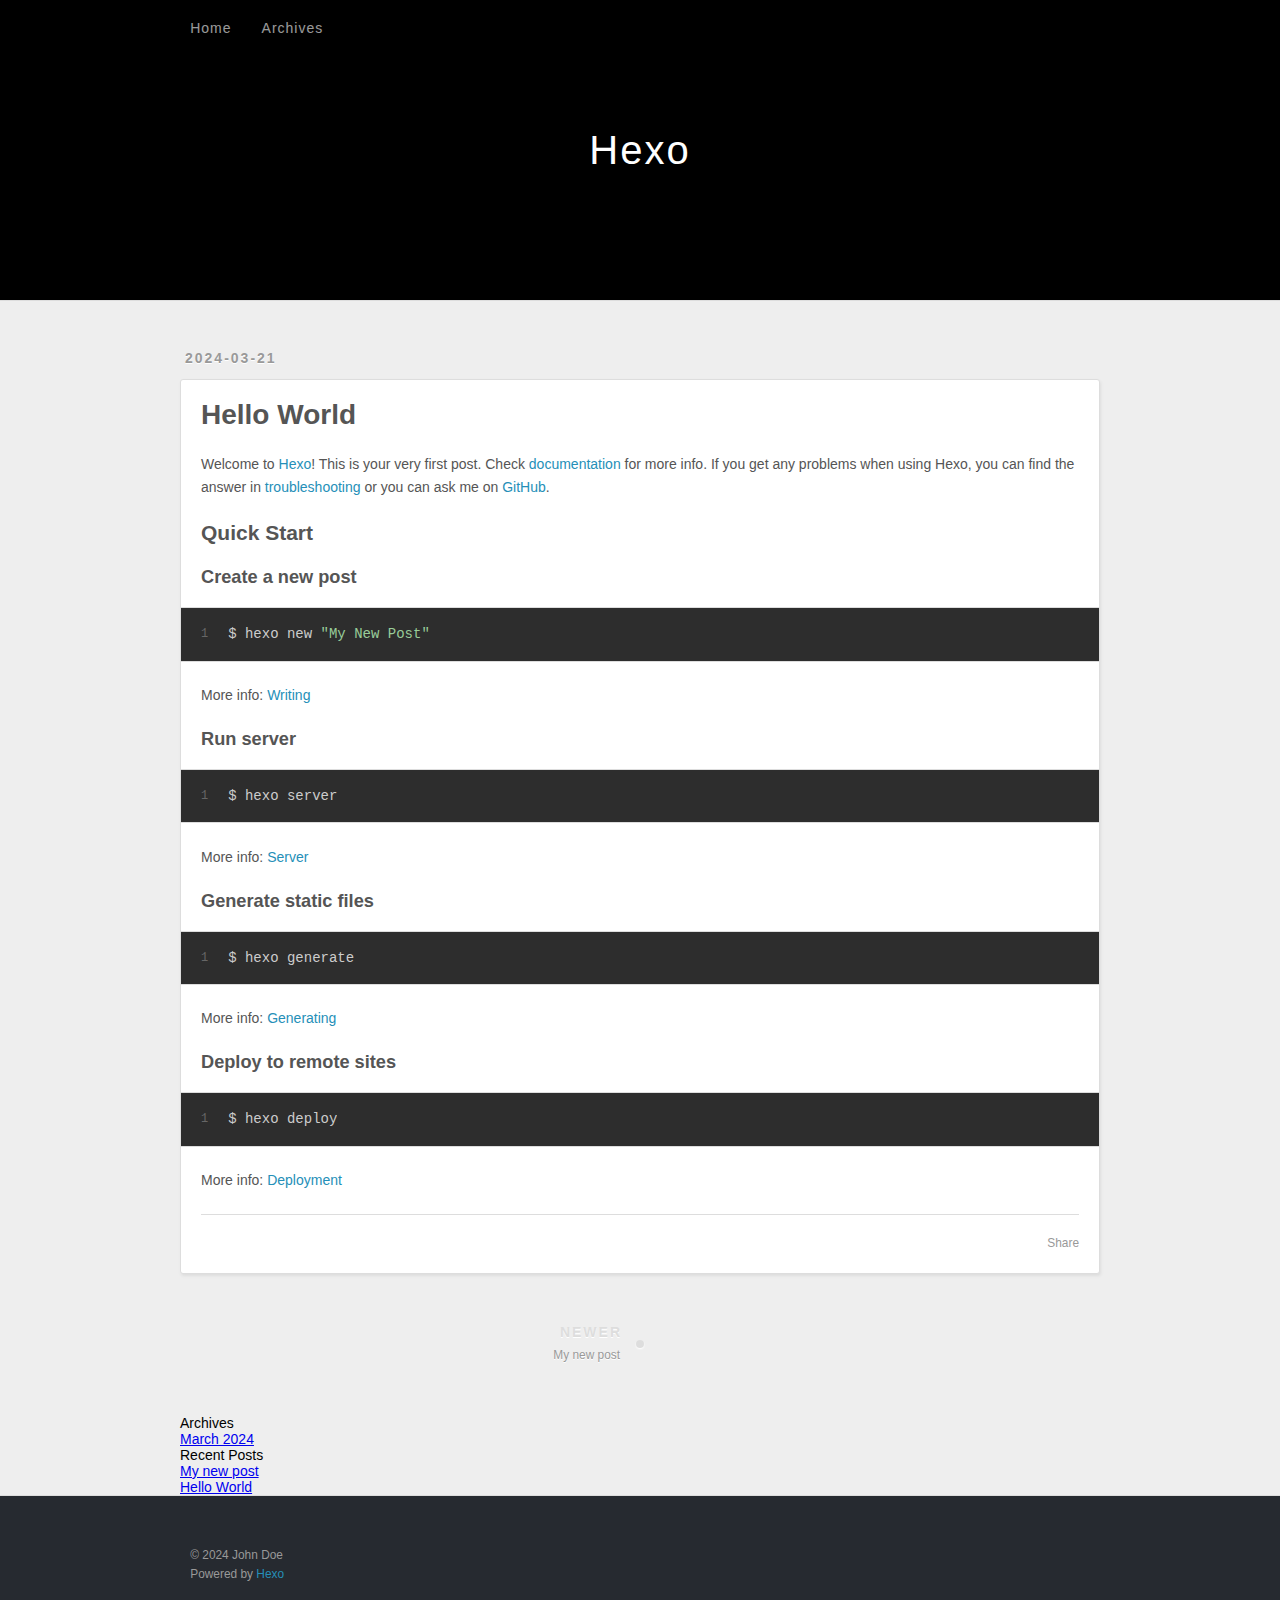
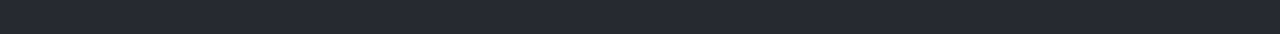
<file: 2024/03/21/hello-world/index.html>
<!DOCTYPE html>
<html>
<head>
  <meta charset="utf-8">
  
  
  <title>Hello World | Hexo</title>
  <meta name="viewport" content="width=device-width, initial-scale=1, shrink-to-fit=no">
  <meta name="description" content="Welcome to Hexo! This is your very first post. Check documentation for more info. If you get any problems when using Hexo, you can find the answer in troubleshooting or you can ask me on GitHub. Quick">
<meta property="og:type" content="article">
<meta property="og:title" content="Hello World">
<meta property="og:url" content="http://example.com/2024/03/21/hello-world/index.html">
<meta property="og:site_name" content="Hexo">
<meta property="og:description" content="Welcome to Hexo! This is your very first post. Check documentation for more info. If you get any problems when using Hexo, you can find the answer in troubleshooting or you can ask me on GitHub. Quick">
<meta property="og:locale" content="en_US">
<meta property="article:published_time" content="2024-03-21T13:05:26.768Z">
<meta property="article:modified_time" content="2024-03-21T13:05:26.768Z">
<meta property="article:author" content="John Doe">
<meta name="twitter:card" content="summary">
  
    <link rel="alternate" href="/atom.xml" title="Hexo" type="application/atom+xml">
  
  
    <link rel="shortcut icon" href="/favicon.png">
  
  
  
<link rel="stylesheet" href="/css/style.css">

  
    
<link rel="stylesheet" href="/fancybox/jquery.fancybox.min.css">

  
  
<meta name="generator" content="Hexo 7.1.1"></head>

<body>
  <div id="container">
    <div id="wrap">
      <header id="header">
  <div id="banner"></div>
  <div id="header-outer" class="outer">
    <div id="header-title" class="inner">
      <h1 id="logo-wrap">
        <a href="/" id="logo">Hexo</a>
      </h1>
      
    </div>
    <div id="header-inner" class="inner">
      <nav id="main-nav">
        <a id="main-nav-toggle" class="nav-icon"><span class="fa fa-bars"></span></a>
        
          <a class="main-nav-link" href="/">Home</a>
        
          <a class="main-nav-link" href="/archives">Archives</a>
        
      </nav>
      <nav id="sub-nav">
        
        
          <a class="nav-icon" href="/atom.xml" title="RSS Feed"><span class="fa fa-rss"></span></a>
        
        <a class="nav-icon nav-search-btn" title="Search"><span class="fa fa-search"></span></a>
      </nav>
      <div id="search-form-wrap">
        <form action="//google.com/search" method="get" accept-charset="UTF-8" class="search-form"><input type="search" name="q" class="search-form-input" placeholder="Search"><button type="submit" class="search-form-submit">&#xF002;</button><input type="hidden" name="sitesearch" value="http://example.com"></form>
      </div>
    </div>
  </div>
</header>

      <div class="outer">
        <section id="main"><article id="post-hello-world" class="h-entry article article-type-post" itemprop="blogPost" itemscope itemtype="https://schema.org/BlogPosting">
  <div class="article-meta">
    <a href="/2024/03/21/hello-world/" class="article-date">
  <time class="dt-published" datetime="2024-03-21T13:05:26.768Z" itemprop="datePublished">2024-03-21</time>
</a>
    
  </div>
  <div class="article-inner">
    
    
      <header class="article-header">
        
  
    <h1 class="p-name article-title" itemprop="headline name">
      Hello World
    </h1>
  

      </header>
    
    <div class="e-content article-entry" itemprop="articleBody">
      
        <p>Welcome to <a target="_blank" rel="noopener" href="https://hexo.io/">Hexo</a>! This is your very first post. Check <a target="_blank" rel="noopener" href="https://hexo.io/docs/">documentation</a> for more info. If you get any problems when using Hexo, you can find the answer in <a target="_blank" rel="noopener" href="https://hexo.io/docs/troubleshooting.html">troubleshooting</a> or you can ask me on <a target="_blank" rel="noopener" href="https://github.com/hexojs/hexo/issues">GitHub</a>.</p>
<h2 id="Quick-Start"><a href="#Quick-Start" class="headerlink" title="Quick Start"></a>Quick Start</h2><h3 id="Create-a-new-post"><a href="#Create-a-new-post" class="headerlink" title="Create a new post"></a>Create a new post</h3><figure class="highlight bash"><table><tr><td class="gutter"><pre><span class="line">1</span><br></pre></td><td class="code"><pre><span class="line">$ hexo new <span class="string">&quot;My New Post&quot;</span></span><br></pre></td></tr></table></figure>

<p>More info: <a target="_blank" rel="noopener" href="https://hexo.io/docs/writing.html">Writing</a></p>
<h3 id="Run-server"><a href="#Run-server" class="headerlink" title="Run server"></a>Run server</h3><figure class="highlight bash"><table><tr><td class="gutter"><pre><span class="line">1</span><br></pre></td><td class="code"><pre><span class="line">$ hexo server</span><br></pre></td></tr></table></figure>

<p>More info: <a target="_blank" rel="noopener" href="https://hexo.io/docs/server.html">Server</a></p>
<h3 id="Generate-static-files"><a href="#Generate-static-files" class="headerlink" title="Generate static files"></a>Generate static files</h3><figure class="highlight bash"><table><tr><td class="gutter"><pre><span class="line">1</span><br></pre></td><td class="code"><pre><span class="line">$ hexo generate</span><br></pre></td></tr></table></figure>

<p>More info: <a target="_blank" rel="noopener" href="https://hexo.io/docs/generating.html">Generating</a></p>
<h3 id="Deploy-to-remote-sites"><a href="#Deploy-to-remote-sites" class="headerlink" title="Deploy to remote sites"></a>Deploy to remote sites</h3><figure class="highlight bash"><table><tr><td class="gutter"><pre><span class="line">1</span><br></pre></td><td class="code"><pre><span class="line">$ hexo deploy</span><br></pre></td></tr></table></figure>

<p>More info: <a target="_blank" rel="noopener" href="https://hexo.io/docs/one-command-deployment.html">Deployment</a></p>

      
    </div>
    <footer class="article-footer">
      <a data-url="http://example.com/2024/03/21/hello-world/" data-id="clu18wu140000d03iew7r5yaz" data-title="Hello World" class="article-share-link"><span class="fa fa-share">Share</span></a>
      
      
      
    </footer>
  </div>
  
    
<nav id="article-nav">
  
    <a href="/2024/03/21/My-new-post/" id="article-nav-newer" class="article-nav-link-wrap">
      <strong class="article-nav-caption">Newer</strong>
      <div class="article-nav-title">
        
          My new post
        
      </div>
    </a>
  
  
</nav>

  
</article>


</section>
        
          <aside id="sidebar">
  
    

  
    

  
    
  
    
  <div class="widget-wrap">
    <h3 class="widget-title">Archives</h3>
    <div class="widget">
      <ul class="archive-list"><li class="archive-list-item"><a class="archive-list-link" href="/archives/2024/03/">March 2024</a></li></ul>
    </div>
  </div>


  
    
  <div class="widget-wrap">
    <h3 class="widget-title">Recent Posts</h3>
    <div class="widget">
      <ul>
        
          <li>
            <a href="/2024/03/21/My-new-post/">My new post</a>
          </li>
        
          <li>
            <a href="/2024/03/21/hello-world/">Hello World</a>
          </li>
        
      </ul>
    </div>
  </div>

  
</aside>
        
      </div>
      <footer id="footer">
  
  <div class="outer">
    <div id="footer-info" class="inner">
      
      &copy; 2024 John Doe<br>
      Powered by <a href="https://hexo.io/" target="_blank">Hexo</a>
    </div>
  </div>
</footer>

    </div>
    <nav id="mobile-nav">
  
    <a href="/" class="mobile-nav-link">Home</a>
  
    <a href="/archives" class="mobile-nav-link">Archives</a>
  
</nav>
    


<script src="/js/jquery-3.6.4.min.js"></script>



  
<script src="/fancybox/jquery.fancybox.min.js"></script>




<script src="/js/script.js"></script>





  </div>
</body>
</html>
</file>
<file: css/style.css>
body {
  width: 100%;
}
body:before,
body:after {
  content: "";
  display: table;
}
body:after {
  clear: both;
}
html,
body,
div,
span,
applet,
object,
iframe,
h1,
h2,
h3,
h4,
h5,
h6,
p,
blockquote,
pre,
a,
abbr,
acronym,
address,
big,
cite,
code,
del,
dfn,
em,
img,
ins,
kbd,
q,
s,
samp,
small,
strike,
strong,
sub,
sup,
tt,
var,
dl,
dt,
dd,
ol,
ul,
li,
fieldset,
form,
label,
legend,
table,
caption,
tbody,
tfoot,
thead,
tr,
th,
td {
  margin: 0;
  padding: 0;
  border: 0;
  outline: 0;
  font-weight: inherit;
  font-style: inherit;
  font-family: inherit;
  font-size: 100%;
  vertical-align: baseline;
}
body {
  line-height: 1;
  color: #000;
  background: #fff;
}
ol,
ul {
  list-style: none;
}
table {
  border-collapse: separate;
  border-spacing: 0;
  vertical-align: middle;
}
caption,
th,
td {
  text-align: left;
  font-weight: normal;
  vertical-align: middle;
}
a img {
  border: none;
}
input,
button {
  margin: 0;
  padding: 0;
}
input::-moz-focus-inner,
button::-moz-focus-inner {
  border: 0;
  padding: 0;
}
html,
body,
#container {
  height: 100%;
}
body {
  background: #eee;
  font: 14px -apple-system, BlinkMacSystemFont, "Segoe UI", "Roboto", "Oxygen", "Ubuntu", "Cantarell", "Fira Sans", "Droid Sans", "Helvetica Neue", sans-serif;
  -webkit-text-size-adjust: 100%;
}
.outer {
  max-width: 920px;
  margin: 0 auto;
  padding: 0 20px;
}
.outer:before,
.outer:after {
  content: "";
  display: table;
}
.outer:after {
  clear: both;
}
.inner {
  display: inline;
  float: left;
  width: 97.77777777777777%;
  margin: 0 1.111111111111111%;
}
.left,
.alignleft {
  float: left;
}
.right,
.alignright {
  float: right;
}
.clear {
  clear: both;
}
#container {
  position: relative;
}
.mobile-nav-on {
  overflow: hidden;
}
#wrap {
  height: 100%;
  width: 100%;
  position: absolute;
  top: 0;
  left: 0;
  -webkit-transition: 0.2s ease-out;
  -moz-transition: 0.2s ease-out;
  -ms-transition: 0.2s ease-out;
  transition: 0.2s ease-out;
  z-index: 1;
  background: #eee;
}
.mobile-nav-on #wrap {
  left: 280px;
}
.article-date,
.article-category-link,
.archive-year {
  text-decoration: none;
  text-transform: uppercase;
  letter-spacing: 2px;
  color: #999;
  margin-bottom: 1em;
  margin-left: 5px;
  line-height: 1em;
  text-shadow: 0 1px #fff;
  font-weight: bold;
}
.article-inner,
.archive-article-inner {
  background: #fff;
  -webkit-box-shadow: 1px 2px 3px #ddd;
  box-shadow: 1px 2px 3px #ddd;
  border: 1px solid #ddd;
  border-radius: 3px;
}
.article-entry h1 {
  font-size: 2em;
}
.article-entry h2 {
  font-size: 1.5em;
}
.article-entry h3 {
  font-size: 1.3em;
}
.article-entry h4 {
  font-size: 1.2em;
}
.article-entry h5 {
  font-size: 1em;
}
.article-entry h6 {
  font-size: 1em;
  color: #999;
}
.article-entry hr {
  border: 1px dashed #ddd;
}
.article-entry strong {
  font-weight: bold;
}
.article-entry em,
.article-entry cite {
  font-style: italic;
}
.article-entry sup,
.article-entry sub {
  font-size: 0.75em;
  line-height: 0;
  position: relative;
  vertical-align: baseline;
}
.article-entry sup {
  top: -0.5em;
}
.article-entry sub {
  bottom: -0.2em;
}
.article-entry small {
  font-size: 0.85em;
}
.article-entry acronym,
.article-entry abbr {
  border-bottom: 1px dotted;
}
.article-entry ul,
.article-entry ol,
.article-entry dl {
  margin: 0 20px;
  line-height: 1.6em;
}
.article-entry ul ul,
.article-entry ol ul,
.article-entry ul ol,
.article-entry ol ol {
  margin-top: 0;
  margin-bottom: 0;
}
.article-entry ul {
  list-style: disc;
}
.article-entry ol {
  list-style: decimal;
}
.article-entry dt {
  font-weight: bold;
}
#header {
  height: 300px;
  position: relative;
  border-bottom: 1px solid #ddd;
}
#header:before,
#header:after {
  content: "";
  position: absolute;
  left: 0;
  right: 0;
  height: 40px;
}
#header:before {
  top: 0;
  background: -webkit-linear-gradient(rgba(0,0,0,0.2), transparent);
  background: -moz-linear-gradient(rgba(0,0,0,0.2), transparent);
  background: -ms-linear-gradient(rgba(0,0,0,0.2), transparent);
  background: linear-gradient(rgba(0,0,0,0.2), transparent);
}
#header:after {
  bottom: 0;
  background: -webkit-linear-gradient(transparent, rgba(0,0,0,0.2));
  background: -moz-linear-gradient(transparent, rgba(0,0,0,0.2));
  background: -ms-linear-gradient(transparent, rgba(0,0,0,0.2));
  background: linear-gradient(transparent, rgba(0,0,0,0.2));
}
#header-outer {
  height: 100%;
  position: relative;
}
#header-inner {
  position: relative;
  overflow: hidden;
}
#banner {
  position: absolute;
  top: 0;
  left: 0;
  width: 100%;
  height: 100%;
  background: url("") center #000;
  background-size: cover;
  z-index: -1;
}
#header-title {
  text-align: center;
  height: 40px;
  position: absolute;
  top: 50%;
  left: 0;
  margin-top: -20px;
}
#logo,
#subtitle {
  text-decoration: none;
  color: #fff;
  font-weight: 300;
  text-shadow: 0 1px 4px rgba(0,0,0,0.3);
}
#logo {
  font-size: 40px;
  line-height: 40px;
  letter-spacing: 2px;
}
#subtitle {
  font-size: 16px;
  line-height: 16px;
  letter-spacing: 1px;
}
#subtitle-wrap {
  margin-top: 16px;
}
#main-nav {
  float: left;
  margin-left: -15px;
}
.nav-icon,
.main-nav-link {
  float: left;
  color: #fff;
  opacity: 0.6;
  text-decoration: none;
  text-shadow: 0 1px rgba(0,0,0,0.2);
  -webkit-transition: opacity 0.2s;
  -moz-transition: opacity 0.2s;
  -ms-transition: opacity 0.2s;
  transition: opacity 0.2s;
  display: block;
  padding: 20px 15px;
}
.nav-icon:hover,
.main-nav-link:hover {
  opacity: 1;
}
.nav-icon {
  text-align: center;
  font-size: 14px;
  width: 14px;
  height: 14px;
  padding: 20px 15px;
  position: relative;
  cursor: pointer;
}
.main-nav-link {
  font-weight: 300;
  letter-spacing: 1px;
}
@media screen and (max-width: 479px) {
  .main-nav-link {
    display: none;
  }
}
#main-nav-toggle {
  display: none;
}
@media screen and (max-width: 479px) {
  #main-nav-toggle {
    display: block;
  }
}
#sub-nav {
  float: right;
  margin-right: -15px;
}
#search-form-wrap {
  position: absolute;
  top: 15px;
  width: 150px;
  height: 30px;
  right: -150px;
  opacity: 0;
  -webkit-transition: 0.2s ease-out;
  -moz-transition: 0.2s ease-out;
  -ms-transition: 0.2s ease-out;
  transition: 0.2s ease-out;
}
#search-form-wrap.on {
  opacity: 1;
  right: 0;
}
@media screen and (max-width: 479px) {
  #search-form-wrap {
    width: 100%;
    right: -100%;
  }
}
.search-form {
  position: absolute;
  top: 0;
  left: 0;
  right: 0;
  background: #fff;
  padding: 5px 15px;
  border-radius: 15px;
  -webkit-box-shadow: 0 0 10px rgba(0,0,0,0.3);
  box-shadow: 0 0 10px rgba(0,0,0,0.3);
}
.search-form-input {
  border: none;
  background: none;
  color: #555;
  width: 100%;
  font: 13px -apple-system, BlinkMacSystemFont, "Segoe UI", "Roboto", "Oxygen", "Ubuntu", "Cantarell", "Fira Sans", "Droid Sans", "Helvetica Neue", sans-serif;
  outline: none;
}
.search-form-input::-webkit-search-results-decoration,
.search-form-input::-webkit-search-cancel-button {
  -webkit-appearance: none;
}
.search-form-submit {
  position: absolute;
  top: 50%;
  right: 10px;
  margin-top: -7px;
  font: 13px ForkAwesome;
  border: none;
  background: none;
  color: #bbb;
  cursor: pointer;
}
.search-form-submit:hover,
.search-form-submit:focus {
  color: #777;
}
.article {
  margin: 50px 0;
}
.article-inner {
  overflow: hidden;
}
.article-meta:before,
.article-meta:after {
  content: "";
  display: table;
}
.article-meta:after {
  clear: both;
}
.article-date {
  float: left;
}
.article-category {
  float: left;
  line-height: 1em;
  color: #ccc;
  text-shadow: 0 1px #fff;
  margin-left: 8px;
}
.article-category:before {
  content: "\2022";
}
.article-category-link {
  margin: 0 12px 1em;
}
.article-header {
  padding: 20px 20px 0;
}
.article-title {
  text-decoration: none;
  font-size: 2em;
  font-weight: bold;
  color: #555;
  line-height: 1.1em;
  -webkit-transition: color 0.2s;
  -moz-transition: color 0.2s;
  -ms-transition: color 0.2s;
  transition: color 0.2s;
}
a.article-title:hover {
  color: #258fb8;
}
.article-entry {
  color: #555;
  padding: 0 20px;
}
.article-entry:before,
.article-entry:after {
  content: "";
  display: table;
}
.article-entry:after {
  clear: both;
}
.article-entry p,
.article-entry table {
  line-height: 1.6em;
  margin: 1.6em 0;
}
.article-entry h1,
.article-entry h2,
.article-entry h3,
.article-entry h4,
.article-entry h5,
.article-entry h6 {
  font-weight: bold;
}
.article-entry h1,
.article-entry h2,
.article-entry h3,
.article-entry h4,
.article-entry h5,
.article-entry h6 {
  line-height: 1.1em;
  margin: 1.1em 0;
}
.article-entry a {
  color: #258fb8;
  text-decoration: none;
}
.article-entry a:hover {
  text-decoration: underline;
}
.article-entry ul,
.article-entry ol,
.article-entry dl {
  margin-top: 1.6em;
  margin-bottom: 1.6em;
}
.article-entry img,
.article-entry video {
  max-width: 100%;
  height: auto;
  display: block;
  margin: auto;
}
.article-entry iframe {
  border: none;
}
.article-entry table {
  width: 100%;
  border-collapse: collapse;
  border-spacing: 0;
}
.article-entry th {
  font-weight: bold;
  border-bottom: 3px solid #ddd;
  padding-bottom: 0.5em;
}
.article-entry td {
  border-bottom: 1px solid #ddd;
  padding: 10px 0;
}
.article-entry blockquote {
  font-family: Georgia, "Times New Roman", serif;
  margin: 1.6em 20px;
  text-align: center;
}
.article-entry blockquote footer {
  font-size: 14px;
  margin: 1.6em 0;
  font-family: -apple-system, BlinkMacSystemFont, "Segoe UI", "Roboto", "Oxygen", "Ubuntu", "Cantarell", "Fira Sans", "Droid Sans", "Helvetica Neue", sans-serif;
}
.article-entry blockquote footer cite:before {
  content: "—";
  padding: 0 0.5em;
}
.article-entry .pullquote {
  text-align: left;
  width: 45%;
  margin: 0;
}
.article-entry .pullquote.left {
  margin-left: 0.5em;
  margin-right: 1em;
}
.article-entry .pullquote.right {
  margin-right: 0.5em;
  margin-left: 1em;
}
.article-entry .caption {
  color: #999;
  display: block;
  font-size: 0.9em;
  margin-top: 0.5em;
  position: relative;
  text-align: center;
}
.article-entry .video-container {
  position: relative;
  padding-top: 56.25%;
  height: 0;
  overflow: hidden;
}
.article-entry .video-container iframe,
.article-entry .video-container object,
.article-entry .video-container embed {
  position: absolute;
  top: 0;
  left: 0;
  width: 100%;
  height: 100%;
  margin-top: 0;
}
.article-more-link a {
  display: inline-block;
  line-height: 1em;
  padding: 6px 15px;
  border-radius: 15px;
  background: #eee;
  color: #999;
  text-shadow: 0 1px #fff;
  text-decoration: none;
}
.article-more-link a:hover {
  background: #258fb8;
  color: #fff;
  text-decoration: none;
  text-shadow: 0 1px #1e7293;
}
.article-footer {
  font-size: 0.85em;
  line-height: 1.6em;
  border-top: 1px solid #ddd;
  padding-top: 1.6em;
  margin: 0 20px 20px;
}
.article-footer:before,
.article-footer:after {
  content: "";
  display: table;
}
.article-footer:after {
  clear: both;
}
.article-footer a {
  color: #999;
  text-decoration: none;
}
.article-footer a:hover {
  color: #555;
}
.article-tag-list-item {
  float: left;
  margin-right: 10px;
}
.article-tag-list-link:before {
  content: "#";
}
.article-comment-link {
  float: right;
}
.article-comment-link:before {
  padding-right: 8px;
}
.article-share-link {
  cursor: pointer;
  float: right;
  margin-left: 20px;
}
.article-share-link:before {
  padding-right: 6px;
}
#article-nav {
  position: relative;
}
#article-nav:before,
#article-nav:after {
  content: "";
  display: table;
}
#article-nav:after {
  clear: both;
}
@media screen and (min-width: 768px) {
  #article-nav {
    margin: 50px 0;
  }
  #article-nav:before {
    width: 8px;
    height: 8px;
    position: absolute;
    top: 50%;
    left: 50%;
    margin-top: -4px;
    margin-left: -4px;
    content: "";
    border-radius: 50%;
    background: #ddd;
    -webkit-box-shadow: 0 1px 2px #fff;
    box-shadow: 0 1px 2px #fff;
  }
}
.article-nav-link-wrap {
  text-decoration: none;
  text-shadow: 0 1px #fff;
  color: #999;
  -webkit-box-sizing: border-box;
  -moz-box-sizing: border-box;
  box-sizing: border-box;
  margin-top: 50px;
  text-align: center;
  display: block;
}
.article-nav-link-wrap:hover {
  color: #555;
}
@media screen and (min-width: 768px) {
  .article-nav-link-wrap {
    width: 50%;
    margin-top: 0;
  }
}
@media screen and (min-width: 768px) {
  #article-nav-newer {
    float: left;
    text-align: right;
    padding-right: 20px;
  }
}
@media screen and (min-width: 768px) {
  #article-nav-older {
    float: right;
    text-align: left;
    padding-left: 20px;
  }
}
.article-nav-caption {
  text-transform: uppercase;
  letter-spacing: 2px;
  color: #ddd;
  line-height: 1em;
  font-weight: bold;
}
#article-nav-newer .article-nav-caption {
  margin-right: -2px;
}
.article-nav-title {
  font-size: 0.85em;
  line-height: 1.6em;
  margin-top: 0.5em;
}
.article-share-box {
  position: absolute;
  display: none;
  background: #fff;
  -webkit-box-shadow: 1px 2px 10px rgba(0,0,0,0.2);
  box-shadow: 1px 2px 10px rgba(0,0,0,0.2);
  border-radius: 3px;
  margin-left: -145px;
  overflow: hidden;
  z-index: 1;
}
.article-share-box.on {
  display: block;
}
.article-share-input {
  width: 100%;
  background: none;
  -webkit-box-sizing: border-box;
  -moz-box-sizing: border-box;
  box-sizing: border-box;
  font: 14px -apple-system, BlinkMacSystemFont, "Segoe UI", "Roboto", "Oxygen", "Ubuntu", "Cantarell", "Fira Sans", "Droid Sans", "Helvetica Neue", sans-serif;
  padding: 0 15px;
  color: #555;
  outline: none;
  border: 1px solid #ddd;
  border-radius: 3px 3px 0 0;
  height: 36px;
  line-height: 36px;
}
.article-share-links {
  background: #eee;
}
.article-share-links:before,
.article-share-links:after {
  content: "";
  display: table;
}
.article-share-links:after {
  clear: both;
}
.article-share-twitter,
.article-share-facebook,
.article-share-pinterest,
.article-share-linkedin {
  width: 50px;
  height: 36px;
  display: block;
  float: left;
  position: relative;
  color: #999;
  text-shadow: 0 1px #fff;
}
.article-share-twitter:before,
.article-share-facebook:before,
.article-share-pinterest:before,
.article-share-linkedin:before {
  font-size: 20px;
  width: 20px;
  height: 20px;
  position: absolute;
  top: 50%;
  left: 50%;
  margin-top: -10px;
  margin-left: -10px;
  text-align: center;
}
.article-share-twitter:hover,
.article-share-facebook:hover,
.article-share-pinterest:hover,
.article-share-linkedin:hover {
  color: #fff;
}
.article-share-twitter:hover {
  background: #00aced;
  text-shadow: 0 1px #008abe;
}
.article-share-facebook:hover {
  background: #3b5998;
  text-shadow: 0 1px #2f477a;
}
.article-share-pinterest:hover {
  background: #cb2027;
  text-shadow: 0 1px #a21a1f;
}
.article-share-linkedin:hover {
  background: #0077b5;
  text-shadow: 0 1px #005f91;
}
.article-gallery {
  background: #000;
  position: relative;
}
.article-gallery-photos {
  position: relative;
  overflow: hidden;
}
.article-gallery-img {
  display: none;
  max-width: 100%;
}
.article-gallery-img:first-child {
  display: block;
}
.article-gallery-img.loaded {
  position: absolute;
  display: block;
}
.article-gallery-img img {
  display: block;
  max-width: 100%;
  margin: 0 auto;
}
#comments {
  background: #fff;
  -webkit-box-shadow: 1px 2px 3px #ddd;
  box-shadow: 1px 2px 3px #ddd;
  padding: 20px;
  border: 1px solid #ddd;
  border-radius: 3px;
  margin: 50px 0;
}
#comments a {
  color: #258fb8;
}
.archives-wrap {
  margin: 50px 0;
}
.archives:before,
.archives:after {
  content: "";
  display: table;
}
.archives:after {
  clear: both;
}
.archive-year-wrap {
  margin-bottom: 1em;
}
.archives {
  -webkit-column-gap: 10px;
  -moz-column-gap: 10px;
  column-gap: 10px;
}
@media screen and (min-width: 480px) and (max-width: 767px) {
  .archives {
    -webkit-column-count: 2;
    -moz-column-count: 2;
    column-count: 2;
  }
}
@media screen and (min-width: 768px) {
  .archives {
    -webkit-column-count: 3;
    -moz-column-count: 3;
    column-count: 3;
  }
}
.archive-article {
  -webkit-column-break-inside: avoid;
  page-break-inside: avoid;
  overflow: hidden;
  break-inside: avoid-column;
}
.archive-article-inner {
  padding: 10px;
  margin-bottom: 15px;
}
.archive-article-title {
  text-decoration: none;
  font-weight: bold;
  color: #555;
  -webkit-transition: color 0.2s;
  -moz-transition: color 0.2s;
  -ms-transition: color 0.2s;
  transition: color 0.2s;
  line-height: 1.6em;
}
.archive-article-title:hover {
  color: #258fb8;
}
.archive-article-footer {
  margin-top: 1em;
}
.archive-article-date {
  color: #999;
  text-decoration: none;
  font-size: 0.85em;
  line-height: 1em;
  margin-bottom: 0.5em;
  display: block;
}
#page-nav {
  margin: 50px auto;
  background: #fff;
  -webkit-box-shadow: 1px 2px 3px #ddd;
  box-shadow: 1px 2px 3px #ddd;
  border: 1px solid #ddd;
  border-radius: 3px;
  text-align: center;
  color: #999;
  overflow: hidden;
}
#page-nav:before,
#page-nav:after {
  content: "";
  display: table;
}
#page-nav:after {
  clear: both;
}
#page-nav a,
#page-nav span {
  padding: 10px 20px;
  line-height: 1;
  height: 2ex;
}
#page-nav a {
  color: #999;
  text-decoration: none;
}
#page-nav a:hover {
  background: #999;
  color: #fff;
}
#page-nav .prev {
  float: left;
}
#page-nav .next {
  float: right;
}
#page-nav .page-number {
  display: inline-block;
}
@media screen and (max-width: 479px) {
  #page-nav .page-number {
    display: none;
  }
}
#page-nav .current {
  color: #555;
  font-weight: bold;
}
#page-nav .space {
  color: #ddd;
}
#footer {
  background: #262a30;
  padding: 50px 0;
  border-top: 1px solid #ddd;
  color: #999;
}
#footer a {
  color: #258fb8;
  text-decoration: none;
}
#footer a:hover {
  text-decoration: underline;
}
#footer-info {
  line-height: 1.6em;
  font-size: 0.85em;
}
.article-entry pre,
.article-entry .highlight {
  background: #2d2d2d;
  margin: 0 -20px;
  padding: 15px 20px;
  border-style: solid;
  border-color: #ddd;
  border-width: 1px 0;
  overflow: auto;
  color: #ccc;
  line-height: 22.400000000000002px;
}
.article-entry .highlight .gutter pre,
.article-entry .gist .gist-file .gist-data .line-numbers {
  color: #666;
  font-size: 0.85em;
}
.article-entry pre,
.article-entry code {
  font-family: "Source Code Pro", Consolas, Monaco, Menlo, Consolas, monospace;
}
.article-entry code {
  background: #eee;
  text-shadow: 0 1px #fff;
  padding: 0 0.3em;
}
.article-entry pre code {
  background: none;
  text-shadow: none;
  padding: 0;
}
.article-entry .highlight pre {
  border: none;
  margin: 0;
  padding: 0;
}
.article-entry .highlight table {
  margin: 0;
  width: auto;
}
.article-entry .highlight td {
  border: none;
  padding: 0;
}
.article-entry .highlight figcaption {
  font-size: 0.85em;
  color: #999;
  line-height: 1em;
  margin-bottom: 1em;
}
.article-entry .highlight figcaption:before,
.article-entry .highlight figcaption:after {
  content: "";
  display: table;
}
.article-entry .highlight figcaption:after {
  clear: both;
}
.article-entry .highlight figcaption a {
  float: right;
}
.article-entry .highlight .gutter {
  -moz-user-select: none;
  -ms-user-select: none;
  -webkit-user-select: none;
  -webkit-user-select: none;
  -moz-user-select: none;
  -ms-user-select: none;
  user-select: none;
}
.article-entry .highlight .gutter pre {
  text-align: right;
  padding-right: 20px;
}
.article-entry .highlight .line {
  height: 22.400000000000002px;
}
.article-entry .highlight .line.marked {
  background: #515151;
}
.article-entry .gist {
  margin: 0 -20px;
  border-style: solid;
  border-color: #ddd;
  border-width: 1px 0;
  background: #2d2d2d;
  padding: 15px 20px 15px 0;
}
.article-entry .gist .gist-file {
  border: none;
  font-family: "Source Code Pro", Consolas, Monaco, Menlo, Consolas, monospace;
  margin: 0;
}
.article-entry .gist .gist-file .gist-data {
  background: none;
  border: none;
}
.article-entry .gist .gist-file .gist-data .line-numbers {
  background: none;
  border: none;
  padding: 0 20px 0 0;
}
.article-entry .gist .gist-file .gist-data .line-data {
  padding: 0 !important;
}
.article-entry .gist .gist-file .highlight {
  margin: 0;
  padding: 0;
  border: none;
}
.article-entry .gist .gist-file .gist-meta {
  background: #2d2d2d;
  color: #999;
  font: 0.85em -apple-system, BlinkMacSystemFont, "Segoe UI", "Roboto", "Oxygen", "Ubuntu", "Cantarell", "Fira Sans", "Droid Sans", "Helvetica Neue", sans-serif;
  text-shadow: 0 0;
  padding: 0;
  margin-top: 1em;
  margin-left: 20px;
}
.article-entry .gist .gist-file .gist-meta a {
  color: #258fb8;
  font-weight: normal;
}
.article-entry .gist .gist-file .gist-meta a:hover {
  text-decoration: underline;
}
pre .comment,
pre .title {
  color: #999;
}
pre .variable,
pre .attribute,
pre .tag,
pre .regexp,
pre .ruby .constant,
pre .xml .tag .title,
pre .xml .pi,
pre .xml .doctype,
pre .html .doctype,
pre .css .id,
pre .css .class,
pre .css .pseudo {
  color: #f2777a;
}
pre .number,
pre .preprocessor,
pre .built_in,
pre .literal,
pre .params,
pre .constant {
  color: #f99157;
}
pre .class,
pre .ruby .class .title,
pre .css .rules .attribute {
  color: #9c9;
}
pre .string,
pre .value,
pre .inheritance,
pre .header,
pre .ruby .symbol,
pre .xml .cdata {
  color: #9c9;
}
pre .css .hexcolor {
  color: #6cc;
}
pre .function,
pre .python .decorator,
pre .python .title,
pre .ruby .function .title,
pre .ruby .title .keyword,
pre .perl .sub,
pre .javascript .title,
pre .coffeescript .title {
  color: #69c;
}
pre .keyword,
pre .javascript .function {
  color: #c9c;
}
@media screen and (max-width: 479px) {
  #mobile-nav {
    position: absolute;
    top: 0;
    left: 0;
    width: 280px;
    height: 100%;
    background: #191919;
    border-right: 1px solid #fff;
  }
}
@media screen and (max-width: 479px) {
  .mobile-nav-link {
    display: block;
    color: #999;
    text-decoration: none;
    padding: 15px 20px;
    font-weight: bold;
  }
  .mobile-nav-link:hover {
    color: #fff;
  }
}
</file>
